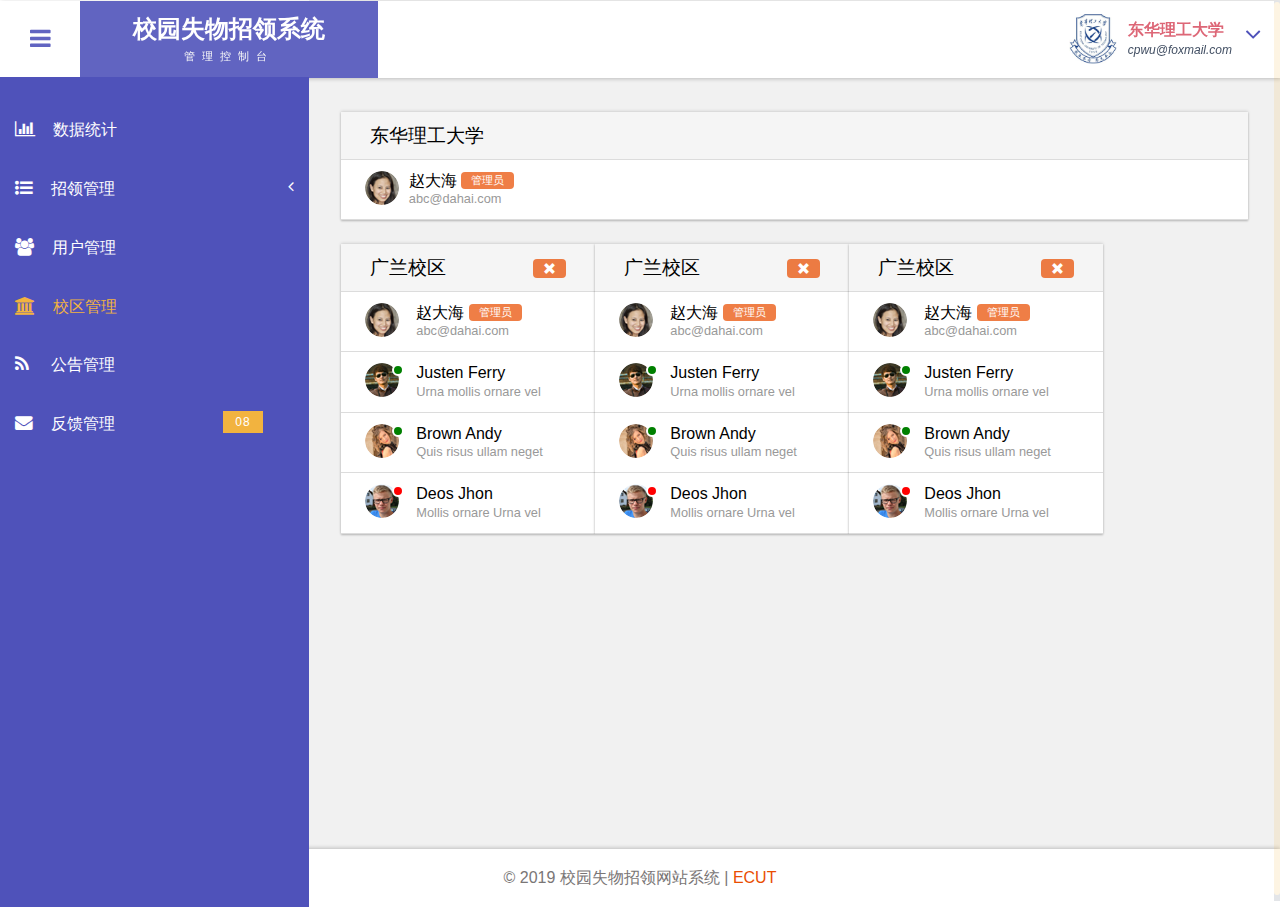
<file: campus.html>
<!--
Author: W3layouts
Author URL: http://w3layouts.com
License: Creative Commons Attribution 3.0 Unported
License URL: http://creativecommons.org/licenses/by/3.0/
-->
<!DOCTYPE HTML>
<html>
<head>
<title>Novus Admin Panel an Admin Panel Category Flat Bootstrap Responsive Website Template | Compose mail :: w3layouts</title>
<meta name="viewport" content="width=device-width, initial-scale=1">
<meta http-equiv="Content-Type" content="text/html; charset=utf-8" />
<meta name="keywords" content="Novus Admin Panel Responsive web template, Bootstrap Web Templates, Flat Web Templates, Android Compatible web template, 
SmartPhone Compatible web template, free WebDesigns for Nokia, Samsung, LG, SonyEricsson, Motorola web design" />
<script type="application/x-javascript"> addEventListener("load", function() { setTimeout(hideURLbar, 0); }, false); function hideURLbar(){ window.scrollTo(0,1); } </script>
<!-- Bootstrap Core CSS -->
<link href="css/bootstrap.css" rel='stylesheet' type='text/css' />
<!-- Custom CSS -->
<link href="css/style.css" rel='stylesheet' type='text/css' />
<!-- font CSS -->
<!-- font-awesome icons -->
<link href="css/font-awesome.css" rel="stylesheet"> 
<!-- //font-awesome icons -->
 <!-- js-->
<script src="js/jquery-1.11.1.min.js"></script>
<script src="js/modernizr.custom.js"></script>
<!--webfonts-->
<!-- <link href='//fonts.googleapis.com/css?family=Roboto+Condensed:400,300,300italic,400italic,700,700italic' rel='stylesheet' type='text/css'> -->
<!--//webfonts--> 
<!--animate-->
<link href="css/animate.css" rel="stylesheet" type="text/css" media="all">
<script src="js/wow.min.js"></script>
	<script>
		 new WOW().init();
	</script>
<!--//end-animate-->
<!-- Metis Menu -->
<script src="js/metisMenu.min.js"></script>
<script src="js/custom.js"></script>
<link href="css/custom.css" rel="stylesheet">
<!--//Metis Menu -->
</head> 
<body class="cbp-spmenu-push">
	<div class="main-content">
		<!--left-fixed -navigation-->
		<div class=" sidebar" role="navigation">
			<div class="navbar-collapse">
				<nav class="cbp-spmenu cbp-spmenu-vertical cbp-spmenu-left" id="cbp-spmenu-s1">
					<ul class="nav" id="side-menu">
						<li>
							<a href="index.html"><i class="fa fa-bar-chart nav_icon"></i>数据统计</a>
						</li>
						<li>
							<a href="#"><i class="fa fa-list-ul nav_icon"></i>招领管理<span class="fa arrow"></span></a>
							<ul class="nav nav-second-level collapse">
								<li>
									<a href="found.html">招领启事</a>
								</li>
								<li>
									<a href="category.html">类别管理<span class="nav-badge-btm">8</span></a>
								</li>
							</ul>
							<!-- /nav-second-level -->
						</li>
						<li>
							<a href="users.html"><i class="fa fa-users nav_icon"></i>用户管理</a>
						</li>
						<li>
							<a href="campus.html"><i class="fa fa-university nav_icon"></i>校区管理</a>
						</li>
						<li>
							<a href="notice.html"><i class="fa fa-rss nav_icon"></i>&nbsp;公告管理</a>
						</li>
						<li>
							<a href="feedback.html"><i class="fa fa-envelope nav_icon"></i>反馈管理<span class="nav-badge-btm">08</span></a>
							<!-- //nav-second-level -->
						</li>
						<!--<li>
                            <a href="tables.html"><i class="fa fa-table nav_icon"></i>Tables <span class="nav-badge">05</span></a>
                        </li>
                        <li>
                            <a href="#"><i class="fa fa-check-square-o nav_icon"></i>Forms<span class="fa arrow"></span></a>
                            <ul class="nav nav-second-level collapse">
                                <li>
                                    <a href="forms.html">Basic Forms <span class="nav-badge-btm">07</span></a>
                                </li>
                                <li>
                                    <a href="validation.html">Validation</a>
                                </li>
                            </ul>
                            &lt;!&ndash; //nav-second-level &ndash;&gt;
                        </li>
                        <li>
                            <a href="#"><i class="fa fa-file-text-o nav_icon"></i>Pages<span class="nav-badge-btm">02</span><span class="fa arrow"></span></a>
                            <ul class="nav nav-second-level collapse">
                                <li>
                                    <a href="login.html">Login</a>
                                </li>
                                <li>
                                    <a href="signup.html">SignUp</a>
                                </li>
                                <li>
                                    <a href="blank-page.html">Blank Page</a>
                                </li>
                            </ul>
                            &lt;!&ndash; //nav-second-level &ndash;&gt;
                        </li>
                        <li>
                            <a href="charts.html" class="chart-nav"><i class="fa fa-bar-chart nav_icon"></i>Charts <span class="nav-badge-btm pull-right">new</span></a>
                        </li>-->
					</ul>
					<!-- //sidebar-collapse -->
				</nav>
			</div>
		</div>
		<!--left-fixed -navigation-->
		<!-- header-starts -->
		<div class="sticky-header header-section ">
			<div class="header-left">
				<!--toggle button start-->
				<button id="showLeftPush"><i class="fa fa-bars"></i></button>
				<!--toggle button end-->
				<!--logo -->
				<div class="logo">
					<a href="index.html">
						<h1>校园失物招领系统</h1>
						<span>管理控制台</span>
					</a>
				</div>
				<div class="clearfix"></div>
			</div>
			<div class="header-right">
				<!--<div class="profile_details_left">&lt;!&ndash;notifications of menu start &ndash;&gt;
                    <ul class="nofitications-dropdown">
                        <li class="dropdown head-dpdn">
                            <a href="#" class="dropdown-toggle" data-toggle="dropdown" aria-expanded="false"><i class="fa fa-envelope"></i><span class="badge">3</span></a>
                            <ul class="dropdown-menu">
                                <li>
                                    <div class="notification_header">
                                        <h3>You have 3 new messages</h3>
                                    </div>
                                </li>
                                <li><a href="#">
                                   <div class="user_img"><img src="images/1.png" alt=""></div>
                                   <div class="notification_desc">
                                    <p>Lorem ipsum dolor amet</p>
                                    <p><span>1 hour ago</span></p>
                                    </div>
                                   <div class="clearfix"></div>
                                </a></li>
                                <li class="odd"><a href="#">
                                    <div class="user_img"><img src="images/2.png" alt=""></div>
                                   <div class="notification_desc">
                                    <p>Lorem ipsum dolor amet </p>
                                    <p><span>1 hour ago</span></p>
                                    </div>
                                  <div class="clearfix"></div>
                                </a></li>
                                <li><a href="#">
                                   <div class="user_img"><img src="images/3.png" alt=""></div>
                                   <div class="notification_desc">
                                    <p>Lorem ipsum dolor amet </p>
                                    <p><span>1 hour ago</span></p>
                                    </div>
                                   <div class="clearfix"></div>
                                </a></li>
                                <li>
                                    <div class="notification_bottom">
                                        <a href="#">See all messages</a>
                                    </div>
                                </li>
                            </ul>
                        </li>
                        <li class="dropdown head-dpdn">
                            <a href="#" class="dropdown-toggle" data-toggle="dropdown" aria-expanded="false"><i class="fa fa-bell"></i><span class="badge blue">3</span></a>
                            <ul class="dropdown-menu">
                                <li>
                                    <div class="notification_header">
                                        <h3>You have 3 new notification</h3>
                                    </div>
                                </li>
                                <li><a href="#">
                                    <div class="user_img"><img src="images/2.png" alt=""></div>
                                   <div class="notification_desc">
                                    <p>Lorem ipsum dolor amet</p>
                                    <p><span>1 hour ago</span></p>
                                    </div>
                                  <div class="clearfix"></div>
                                 </a></li>
                                 <li class="odd"><a href="#">
                                    <div class="user_img"><img src="images/1.png" alt=""></div>
                                   <div class="notification_desc">
                                    <p>Lorem ipsum dolor amet </p>
                                    <p><span>1 hour ago</span></p>
                                    </div>
                                   <div class="clearfix"></div>
                                 </a></li>
                                 <li><a href="#">
                                    <div class="user_img"><img src="images/3.png" alt=""></div>
                                   <div class="notification_desc">
                                    <p>Lorem ipsum dolor amet </p>
                                    <p><span>1 hour ago</span></p>
                                    </div>
                                   <div class="clearfix"></div>
                                 </a></li>
                                 <li>
                                    <div class="notification_bottom">
                                        <a href="#">See all notifications</a>
                                    </div>
                                </li>
                            </ul>
                        </li>
                        <li class="dropdown head-dpdn">
                            <a href="#" class="dropdown-toggle" data-toggle="dropdown" aria-expanded="false"><i class="fa fa-tasks"></i><span class="badge blue1">15</span></a>
                            <ul class="dropdown-menu">
                                <li>
                                    <div class="notification_header">
                                        <h3>You have 8 pending task</h3>
                                    </div>
                                </li>
                                <li><a href="#">
                                    <div class="task-info">
                                        <span class="task-desc">Database update</span><span class="percentage">40%</span>
                                        <div class="clearfix"></div>
                                    </div>
                                    <div class="progress progress-striped active">
                                        <div class="bar yellow" style="width:40%;"></div>
                                    </div>
                                </a></li>
                                <li><a href="#">
                                    <div class="task-info">
                                        <span class="task-desc">Dashboard done</span><span class="percentage">90%</span>
                                       <div class="clearfix"></div>
                                    </div>
                                    <div class="progress progress-striped active">
                                         <div class="bar green" style="width:90%;"></div>
                                    </div>
                                </a></li>
                                <li><a href="#">
                                    <div class="task-info">
                                        <span class="task-desc">Mobile App</span><span class="percentage">33%</span>
                                        <div class="clearfix"></div>
                                    </div>
                                   <div class="progress progress-striped active">
                                         <div class="bar red" style="width: 33%;"></div>
                                    </div>
                                </a></li>
                                <li><a href="#">
                                    <div class="task-info">
                                        <span class="task-desc">Issues fixed</span><span class="percentage">80%</span>
                                       <div class="clearfix"></div>
                                    </div>
                                    <div class="progress progress-striped active">
                                         <div class="bar  blue" style="width: 80%;"></div>
                                    </div>
                                </a></li>
                                <li>
                                    <div class="notification_bottom">
                                        <a href="#">See all pending tasks</a>
                                    </div>
                                </li>
                            </ul>
                        </li>
                    </ul>
                    <div class="clearfix"> </div>
                </div>-->
				<!--notification menu end -->
				<div class="profile_details">
					<ul>
						<li class="dropdown profile_details_drop">
							<a href="#" class="dropdown-toggle" data-toggle="dropdown" aria-expanded="false">
								<div class="profile_img">
									<span class="prfil-img">
										<img src="images/ecut_logo.jpg" style="max-width: 50px; max-height: 50px;"
											 alt="">
									</span>
									<div class="user-name">
										<p>东华理工大学</p>
										<span>cpwu@foxmail.com</span>
									</div>
									<i class="fa fa-angle-down lnr"></i>
									<i class="fa fa-angle-up lnr"></i>
									<div class="clearfix"></div>
								</div>
							</a>
							<ul class="dropdown-menu drp-mnu">
								<li><a href="#"><i class="fa fa-cog"></i> Settings</a></li>
								<li><a href="#"><i class="fa fa-user"></i> Profile</a></li>
								<li><a href="#"><i class="fa fa-sign-out"></i>退出</a></li>
							</ul>
						</li>
					</ul>
				</div>
				<div class="clearfix"></div>
			</div>
			<div class="clearfix"></div>
		</div>
		<!-- //header-ends -->
		<!-- main content start-->
		<div id="page-wrapper">
			<div class="main-page compose">
				<div class="col-md-12 compose-left" style="width: 100%;">
					<div class="folder widget-shadow">
						<ul>
							<li class="head">东华理工大学</li>
							<li><a href="#">
								<div class="chat-left" style="width: auto; padding-right: 10px;">
									<img class="img-circle" src="images/i1.png" alt="">
									<!--<label class="small-badge"></label>-->
								</div>
								<div class="chat-right">
									<p>
										赵大海&nbsp;
										<span class="label label-info" style="margin-top: 1px;">管理员</span>
									</p>
									<h6>abc@dahai.com</h6>
								</div>
								<div class="clearfix"> </div>
							</a>
							</li>
						</ul>
					</div>
				</div>

				<div class="col-md-4 compose-left" style="margin-top: 24px;">
					<div class="folder widget-shadow">
						<ul>
							<li class="head">广兰校区<span style="margin: 4px 0px;" class="glyphicon glyphicon-remove"></span></li>
							<li><a href="#">
								<div class="chat-left">
									<img class="img-circle" src="images/i1.png" alt="">
									<!--<label class="small-badge"></label>-->
								</div>
								<div class="chat-right">
									<p>
										赵大海&nbsp;
										<span class="label label-info" style="margin-top: 1px;">管理员</span>
									</p>
									<h6>abc@dahai.com</h6>
								</div>
								<div class="clearfix"> </div>
							</a>
							</li>
							<li><a href="#">
								<div class="chat-left">
									<img class="img-circle" src="images/i2.png" alt="">
									<label class="small-badge bg-green"></label>
								</div>
								<div class="chat-right">
									<p>Justen Ferry</p>
									<h6>Urna mollis ornare vel</h6>
								</div>
								<div class="clearfix"> </div>
							</a>
							</li>
							<li><a href="#">
								<div class="chat-left">
									<img class="img-circle" src="images/i3.png" alt="">
									<label class="small-badge bg-green"></label>
								</div>
								<div class="chat-right">
									<p>Brown Andy </p>
									<h6>Quis risus ullam neget </h6>
								</div>
								<div class="clearfix"> </div>
							</a>
							</li>
							<li><a href="#">
								<div class="chat-left">
									<img class="img-circle" src="images/i4.png" alt="">
									<label class="small-badge"></label>
								</div>
								<div class="chat-right">
									<p>Deos Jhon</p>
									<h6>Mollis ornare Urna vel</h6>
								</div>
								<div class="clearfix"> </div>
							</a>
							</li>
						</ul>
					</div>
				</div>

				<div class="col-md-4 compose-left"  style="margin-top: 24px;">
					<div class="folder widget-shadow">
						<ul>
							<li class="head">广兰校区<span style="margin: 4px 0px;" class="glyphicon glyphicon-remove"></span></li>
							<li><a href="#">
								<div class="chat-left">
									<img class="img-circle" src="images/i1.png" alt="">
									<!--<label class="small-badge"></label>-->
								</div>
								<div class="chat-right">
									<p>
										赵大海&nbsp;
										<span class="label label-info" style="margin-top: 1px;">管理员</span>
									</p>
									<h6>abc@dahai.com</h6>
								</div>
								<div class="clearfix"> </div>
							</a>
							</li>
							<li><a href="#">
								<div class="chat-left">
									<img class="img-circle" src="images/i2.png" alt="">
									<label class="small-badge bg-green"></label>
								</div>
								<div class="chat-right">
									<p>Justen Ferry</p>
									<h6>Urna mollis ornare vel</h6>
								</div>
								<div class="clearfix"> </div>
							</a>
							</li>
							<li><a href="#">
								<div class="chat-left">
									<img class="img-circle" src="images/i3.png" alt="">
									<label class="small-badge bg-green"></label>
								</div>
								<div class="chat-right">
									<p>Brown Andy </p>
									<h6>Quis risus ullam neget </h6>
								</div>
								<div class="clearfix"> </div>
							</a>
							</li>
							<li><a href="#">
								<div class="chat-left">
									<img class="img-circle" src="images/i4.png" alt="">
									<label class="small-badge"></label>
								</div>
								<div class="chat-right">
									<p>Deos Jhon</p>
									<h6>Mollis ornare Urna vel</h6>
								</div>
								<div class="clearfix"> </div>
							</a>
							</li>
						</ul>
					</div>
				</div>

				<div class="col-md-4 compose-left"  style="margin-top: 24px;">
					<div class="folder widget-shadow">
						<ul>
							<li class="head">广兰校区<span style="margin: 4px 0px;" class="glyphicon glyphicon-remove"></span></li>
							<li><a href="#">
								<div class="chat-left">
									<img class="img-circle" src="images/i1.png" alt="">
									<!--<label class="small-badge"></label>-->
								</div>
								<div class="chat-right">
									<p>
										赵大海&nbsp;
										<span class="label label-info" style="margin-top: 1px;">管理员</span>
									</p>
									<h6>abc@dahai.com</h6>
								</div>
								<div class="clearfix"> </div>
							</a>
							</li>
							<li><a href="#">
								<div class="chat-left">
									<img class="img-circle" src="images/i2.png" alt="">
									<label class="small-badge bg-green"></label>
								</div>
								<div class="chat-right">
									<p>Justen Ferry</p>
									<h6>Urna mollis ornare vel</h6>
								</div>
								<div class="clearfix"> </div>
							</a>
							</li>
							<li><a href="#">
								<div class="chat-left">
									<img class="img-circle" src="images/i3.png" alt="">
									<label class="small-badge bg-green"></label>
								</div>
								<div class="chat-right">
									<p>Brown Andy </p>
									<h6>Quis risus ullam neget </h6>
								</div>
								<div class="clearfix"> </div>
							</a>
							</li>
							<li><a href="#">
								<div class="chat-left">
									<img class="img-circle" src="images/i4.png" alt="">
									<label class="small-badge"></label>
								</div>
								<div class="chat-right">
									<p>Deos Jhon</p>
									<h6>Mollis ornare Urna vel</h6>
								</div>
								<div class="clearfix"> </div>
							</a>
							</li>
						</ul>
					</div>
				</div>



				<!--<div class="col-md-8 compose-right widget-shadow">
					<div class="panel-default">
						<div class="panel-heading">
							Compose New Message
						</div>
						<div class="panel-body">
							&lt;!&ndash;<div class="alert alert-info">&ndash;&gt;
								&lt;!&ndash;Please fill details to send a new message&ndash;&gt;
							&lt;!&ndash;</div>&ndash;&gt;
							<form class="com-mail">
								<input type="text" class="form-control1 control3" placeholder="To :">
								<input type="text" class="form-control1 control3" placeholder="Subject :">
								<textarea rows="6" class="form-control1 control2" placeholder="Message :" ></textarea>
								<div class="form-group">
									<div class="btn btn-default btn-file">
										<i class="fa fa-paperclip"></i> Attachment
										<input type="file" name="attachment">
									</div>
									<p class="help-block">Max. 32MB</p>
								</div>
								<input type="submit" value="Send Message">
							</form>
						</div>
					</div>
				</div>-->
				<div class="clearfix"> </div>	
			</div>
		</div>
		<!--footer-->
		<div class="footer">
			<p>&copy; 2019 校园失物招领网站系统 | <a href="http://www.ecit.edu.cn/" target="_blank">ECUT</a></p>		</div>
        <!--//footer-->
	</div>
	<!-- Classie -->
		<script src="js/classie.js"></script>
		<script>
			var menuLeft = document.getElementById( 'cbp-spmenu-s1' ),
				showLeftPush = document.getElementById( 'showLeftPush' ),
				body = document.body;
				
			showLeftPush.onclick = function() {
				classie.toggle( this, 'active' );
				classie.toggle( body, 'cbp-spmenu-push-toright' );
				classie.toggle( menuLeft, 'cbp-spmenu-open' );
				disableOther( 'showLeftPush' );
			};
			
			function disableOther( button ) {
				if( button !== 'showLeftPush' ) {
					classie.toggle( showLeftPush, 'disabled' );
				}
			}
		</script>
	<!--scrolling js-->
	<script src="js/jquery.nicescroll.js"></script>
	<script src="js/scripts.js"></script>
	<!--//scrolling js-->
	<!-- Bootstrap Core JavaScript -->
   <script src="js/bootstrap.js"> </script>
</body>
</html>
</file>
<file: css/style.css>
/*
Author: W3layout
Author URL: http://w3layouts.com
License: Creative Commons Attribution 3.0 Unported
License URL: http://creativecommons.org/licenses/by/3.0/
*/
h4, h5, h6,
h1, h2, h3 {margin: 0;}
ul, ol {margin: 0;}
p {margin: 0;}

html, body{
  	font-family: 'Roboto Condensed', sans-serif;
    font-size: 100%;
  	overflow-x: hidden;
	background: #fff;
}
body a{
	transition: 0.5s all ease;
	-webkit-transition: 0.5s all ease;
	-moz-transition: 0.5s all ease;
	-o-transition: 0.5s all ease;
	-ms-transition: 0.5s all ease;
	text-decoration:none;
}
h1,h2,h3,h4,h5,h6{
	margin:0;			   
}
p{
	margin:0;
}
ul,label{
	margin:0;
	padding:0;
}
body a:hover{
	text-decoration:none;
}
.main-content {
    position: relative;
}
/*-------HEADER SECTION------*/
/* ----STICKY HEADER----*/
.sticky-header{
    position: fixed;
    top: 0;
    left:0px;
    width: 100%;
    z-index: 100;
}
.header-section {
    background:#FFF;
    box-shadow:  1px 1px 4px rgba(0, 0, 0, 0.21);
    -webkit-box-shadow:  1px 1px 4px rgba(0, 0, 0, 0.21);
    -moz-box-shadow:  1px 1px 4px rgba(0, 0, 0, 0.21);
    -o-box-shadow:  1px 1px 4px rgba(0, 0, 0, 0.21);
}
.header-section::after {
    clear: both;
    display: block;
    content: '';
}
.header-left {
    float: left;
    width: 45%;
}
.header-right {
    float: right;
}
/* ----menu-icon----*/
button#showLeftPush {
    font-size: 1.5em;
    width: 80px;
    padding: 0.87em 0;
    text-align: center;
    cursor: pointer;
    float: left;
    color: #6F6F6F;
    -moz-transition: all 0.2s ease-out 0s;
    -webkit-transition: all 0.2s ease-out 0s;
    transition: all 0.2s ease-out 0s;
	border: none;
    background-color: #fff;
	outline:none;
}
button#showLeftPush:hover {
    color: #6164C1;
}
/*--push-menu-css--*/
.cbp-spmenu {
	position: fixed;
}
.cbp-spmenu-vertical {
    width: 309px;
    height: 100%;
    top: 76px;
    z-index: 1000;
    background-color:#4F52BA;
	padding: 2em 0;
}
.cbp-spmenu-left {
    left: 0;
}
.cbp-spmenu-left.cbp-spmenu-open {
	left: -309px;
}
/* Push classes applied to the body */
.cbp-spmenu-push {
	overflow-x: hidden;
	position: relative;
}
.cbp-spmenu-push-toright {
	left: 0;
}
/* Transitions */

.cbp-spmenu,
.cbp-spmenu-push {
	-webkit-transition: all 0.3s ease;
	-moz-transition: all 0.3s ease;
	transition: all 0.3s ease;
}
.cbp-spmenu-push div#page-wrapper {
    margin: 0em 0 0 19.3em;
	transition:.5s all;
	-webkit-transition:.5s all;
	-moz-transition:.5s all;
}
.cbp-spmenu-push.cbp-spmenu-push-toright div#page-wrapper {
    margin: 0;
}
/*--//push-menu-css--*/
/*--side-menu--*/
.sidebar ul li{
	 margin-bottom: 1em;
}
.sidebar ul li a {
    color: #FFFFFF;
    font-size: 1em;
}

.nav > li > a:hover, .nav > li > a:focus {
    text-decoration: none;
    background-color: transparent;
    color: #F2B33F;
}
.sidebar .arrow {
    float: right;
}
i.nav_icon {
    margin-right: 1em;
	font-size: 1.1em;
}
.fa {
    display: inline-block;
    font-family: FontAwesome;
    font-style: normal;
    font-weight: normal;
    line-height: 1;
    -webkit-font-smoothing: antialiased;
    -moz-osx-font-smoothing: grayscale;
}
span.nav-badge {
    font-size: 12px;
    color: #FFFFFF;
    background: rgba(255, 255, 255, 0.32);
    width: 25px;
    height: 25px;
    border-radius: 68%;
    -webkit-border-radius: 68%;
    -moz-border-radius: 68%;
    -o-border-radius: 68%;
    position: absolute;
    top: 18%;
    right: 15%;
    line-height: 26px;
    letter-spacing: 1px;
    text-align: center;
}
span.nav-badge-btm {
    font-size: 12px;
    color: #FFF;
    background: #F2B33F;
    position: absolute;
    top: 18%;
    right: 15%;
    line-height: 22px;
    letter-spacing: 1px;
    text-align: center;
    padding: 0em 1em;
}
.dropdown-menu > li > a:hover, .dropdown-menu > li > a:focus {
    background: none;
    color: #e94e02;
}
.chart-nav span.nav-badge-btm {
	right: 5%;
    top: 24%;
}
ul.dropdown-menu{
	animation: flipInX 1s ease;
	-moz-animation: flipInX 1s ease;
	-webkit-animation: flipInX 1s ease;
	-webkit-backface-visibility: visible !important;
	-ms-backface-visibility: visible !important;
	backface-visibility: visible !important;
	-moz-backface-visibility: visible !important;
	data-wow-delay:".1s";
}
/*--//side-menu--*/
/* ----Logo----*/
.logo {
    background: #6164C1;
    text-align: center;
    float: left;
}
.logo a{
    padding: 0.9em 3.3em .7em;
	display: block;
	text-decoration: none;
}
.logo a h1 {
    color: #fff;
    font-size: 1.5em;
    line-height: 1.2em;
    font-weight: 700;
}
.logo a span {
    color: #F8F8F8;
    font-size: .7em;
    text-align: center;
    letter-spacing: 7px;
}
/* ----//Logo----*/
/*start search*/
.search-box {
    float: left;
    width: 34%;
    margin: 1.2em 0 0 3em;
	position: relative;
    z-index: 1;
    display: inline-block;
}
.sb-search-input {
    outline: none;
    background: #fff;
    width: 100%;
    margin: 0;
    z-index: 10;
    font-size: 0.9em;
    color: #6164C1;
    padding: 0.5em 1em;
	border: 2px solid rgba(79, 82, 186, 0.3);
	-webkit-appearance: none; /* for box shadows to show on iOS */
	font-family: 'Roboto Condensed', sans-serif;
}
.sb-search-input::-webkit-input-placeholder {
	color:#6164C1;
}
.sb-search-input:-moz-placeholder {
	color: #6164C1;
}
.sb-search-input::-moz-placeholder {
	color: #6164C1;
}
.sb-search-input:-ms-input-placeholder {
	color: #6164C1;
}
.input__label {
	-webkit-font-smoothing: antialiased;
    -moz-osx-font-smoothing: grayscale;
	-webkit-touch-callout: none;
	-webkit-user-select: none;
	-khtml-user-select: none;
	-moz-user-select: none;
	-ms-user-select: none;
	user-select: none;
	position: absolute;
	width: 100%;
	height: 100%;
}

.graphic {
	fill: none;
	-webkit-transform: scale3d(1, -1, 1);
	transform: scale3d(1, -1, 1);
	-webkit-transition: stroke-dashoffset 0.5s;
	transition: stroke-dashoffset 0.5s;
	pointer-events: none;
	stroke: #D81B60;
    stroke-width: 6px;
    stroke-dasharray: 962;
    stroke-dashoffset: 962;
}
/* Madoka */
.input__field--madoka {
	background: transparent;
	display: block;
	float: right;
}
.input__field--madoka:focus {
	outline: none;
}
.input__field--madoka:focus + .input__label,
.input--filled .input__label {
	cursor: default;
	pointer-events: none;
}
.input__field--madoka:focus + .input__label .graphic,
.input--filled .graphic {
	stroke-dashoffset: 0;
}

.input__field--madoka:focus + .input__label .input__label-content{
	-webkit-transform: scale3d(0.81, 0.81, 1) translate3d(0, 4em, 0);
	transform: scale3d(0.81, 0.81, 1) translate3d(0, 4em, 0);
}
/*--//search-ends --*/
/*--- Progress Bar ----*/
.meter {
	position: relative;
}
.meter > span {
	display: block;
	height: 100%;
	   
	position: relative;
	overflow: hidden;
}
.meter > span:after, .animate > span > span {
	content: "";
	position: absolute;
	top: 0; left: 0; bottom: 0; right: 0;
	
	overflow: hidden;
}

.animate > span:after {
	display: none;
}

@-webkit-keyframes move {
    0% {
       background-position: 0 0;
    }
    100% {
       background-position: 50px 50px;
    }
}

@-moz-keyframes move {
    0% {
       background-position: 0 0;
    }
    100% {
       background-position: 50px 50px;
    }
}

.red > span {
	background-color: #65CEA7;
}

.nostripes > span > span, .nostripes > span:after {
	-webkit-animation: none;
	-moz-animation: none;
	background-image: none;
}
/*--- User Panel---*/
.profile_details_left {
    float: left;
}
.dropdown-menu {
    box-shadow: 2px 3px 4px rgba(0, 0, 0, .175);
	-webkit-box-shadow: 2px 3px 4px rgba(0, 0, 0, .175);
	-moz-box-shadow: 2px 3px 4px rgba(0, 0, 0, .175);
    border-radius: 0;
}
li.dropdown.head-dpdn {
    display: inline-block;
    padding: 1.7em 0;
    border-left: 1px solid #E0E0E0;
	float: left;
}
li.dropdown.head-dpdn:nth-child(3) {
    border-right: 1px solid #E0E0E0;
}
li.dropdown.head-dpdn a.dropdown-toggle {
    padding: 1.7em 2em;
}
ul.dropdown-menu li {
    margin-left: 0;
    width: 100%;
    padding: 0;
	background: #fff;
}
.user-panel-top ul{
	padding-left:0;
}
.user-panel-top li{
	float:left;
	margin-left:15px;
	position:relative;
}
.user-panel-top li span.digit{
    font-size:11px;
    font-weight:bold;
	color:#FFF;
	background:#e64c65;
	line-height:20px;
	width:20px;
	height:20px;
	border-radius:2em;
	-webkit-border-radius:2em;
	-moz-border-radius:2em;
	-o-border-radius:2em;	
	text-align:center;
	display: inline-block;
	position: absolute;
	top: -3px;
	right: -10px;
}
.user-panel-top li:first-child{
	margin-left:0;
}
.sidebar .nav-second-level li a.active ,.sidebar ul li a.active{
    color: #F2B33F;
}
li.active a i, .act a i {
    color: #F2B33F;
}
.custom-nav > li.act > a, .custom-nav > li.act > a:hover, .custom-nav > li.act > a:focus {
    background-color: #353f4f;
    color:#8BC34A;
}
.user-panel-top li a{
	display: block;
	padding: 5px;
	text-decoration:none;
}
.header-right i.fa.fa-envelope{
	color:#6F6F6F;
}
i.fa.fa-bell{
	color:#6F6F6F;
}
i.fa.fa-tasks{
	color:#6F6F6F;
}
.user-panel-top li a:hover{
	border-color:rgba(101, 124, 153, 0.93);
}
.user-panel-top li a i{
	width:24px;
	height:24px;
	display: block;
	text-align:center;
	line-height:25px;
}
.user-panel-top li a i span{
	font-size:15px;
	color:#FFF;
}
.user-panel-top li a.user{
	background:#667686;
}
.user-panel-top li span.green{
	background:#a88add;
}
.user-panel-top li span.red{
	background:#b8c9f1;
}
.user-panel-top li span.yellow{
	background:#bdc3c7;
}
/***** Messages *************/
.notification_header{
	background-color:#FAFAFA;
	padding: 10px 15px;
	border-bottom:1px solid rgba(0, 0, 0, 0.05);
	margin-bottom: 8px;
}
.notification_header h3{	
	color:#6A6A6A;
	font-size:12px;
	font-weight:600;
	margin:0;
}
.notification_bottom {
    background-color: rgba(200, 129, 230, 0.14);
    padding: 4px 0;
    text-align: center;
	margin-top: 5px;
}
.notification_bottom a {
    color: #6F6F6F;
	 font-size: 1em;
}
.notification_bottom a:hover {
    color:#6164C1;
}
.notification_bottom h3 a{	
	color: #717171;
	font-size:12px;
	border-radius:0;
	border:none;
	padding:0;
	text-align:center;
}
.notification_bottom h3 a:hover{	
	color:#4A4A4A;
	text-decoration:underline;
	background:none;
}
.user_img{
	float:left;
	width:19%;
}
.user_img img{
	max-width:100%;
	display:block;
	border-radius:2em;
	-webkit-border-radius:2em;
	-moz-border-radius:2em;
	-o-border-radius:2em;
}
.notification_desc{
	float:left;
	width:70%;
	margin-left:5%;
}
.notification_desc p{
	color:#757575;
	font-size:13px;
	padding:2px 0;
}
.wrapper-dropdown-2 .dropdown li a:hover .notification_desc p{
	color:#424242;
}
.notification_desc p span{
	color:#979797 !important;
	font-size:11px;
}
/*---bages---*/
.header-right span.badge {
    font-size: 11px;
    font-weight: bold;
    color: #FFF;
    background: #8BC34A;
    line-height: 15px;
    width: 20px;
    height: 20px;
    border-radius: 2em;
    -webkit-border-radius: 2em;
    -moz-border-radius: 2em;
    -o-border-radius: 2em;
    text-align: center;
    display: inline-block;
    position: absolute;
    top: 16%;
    padding: 2px 0 0;
}
.header-right span.blue{
	background-color:#D81B60;
}
.header-right span.red{
	background-color:#ef553a;
}
.header-right span.blue1{
	background-color:#9358ac;
}
i.icon_1{
  float: left;
  color: #00aced;
  line-height: 2em;
  margin-right: 1em;
}
i.icon_2{
  float: left;
  color:#ef553a;
  line-height: 2em;
  margin-right: 1em;
  font-size: 20px;
}
i.icon_3{
  float: left;
  color:#9358ac;
  line-height: 2em;
  margin-right: 1em;
  font-size: 20px;
}
.avatar_left {
  float: left;
}
i.icon_4{
  width: 45px;
  height: 45px;
  background: #F44336;
  float: left;
  color: #fff;
  text-align: center;
  font-size: 1.5em;
  line-height: 44px;
  font-style: normal;
  margin-right: 1em;
}
i.icon_5{
  background-color: #3949ab;
}
i.icon_6{
  background-color: #03a9f4;
}
.blue-text {
  color: #2196F3 !important;
  float:right;
}
/*---//bages---*/
/*--Progress bars--*/
.progress {
    height: 10px;
    margin: 7px 0;
    overflow: hidden;
    background: #e1e1e1;
    z-index: 1;
    cursor: pointer;
}
.task-info .percentage{
	float:right;
	height:inherit;
	line-height:inherit;
}
.task-desc{
	font-size:12px;
}
.wrapper-dropdown-3 .dropdown li a:hover span.task-desc {
	color:#65cea7;
}
.progress .bar {
		z-index: 2;
		height:15px; 
		font-size: 12px;
		color: white;
		text-align: center;
		float:left;
		-webkit-box-sizing: content-box;
		-moz-box-sizing: content-box;
		-ms-box-sizing: content-box;
		box-sizing: content-box;
		-webkit-transition: width 0.6s ease;
		  -moz-transition: width 0.6s ease;
		  -o-transition: width 0.6s ease;
		  transition: width 0.6s ease;
	}
.progress-striped .yellow{
	background:#f0ad4e;
} 
.progress-striped .green{
	background:#5cb85c;
} 
.progress-striped .light-blue{
	background:#4F52BA;
} 
.progress-striped .red{
	background:#d9534f;
} 
.progress-striped .blue{
	background:#428bca;
} 
.progress-striped .orange {
	background:#e94e02;
}
.progress-striped .bar {
  background-image: -webkit-gradient(linear, 0 100%, 100% 0, color-stop(0.25, rgba(255, 255, 255, 0.15)), color-stop(0.25, transparent), color-stop(0.5, transparent), color-stop(0.5, rgba(255, 255, 255, 0.15)), color-stop(0.75, rgba(255, 255, 255, 0.15)), color-stop(0.75, transparent), to(transparent));
  background-image: -webkit-linear-gradient(45deg, rgba(255, 255, 255, 0.15) 25%, transparent 25%, transparent 50%, rgba(255, 255, 255, 0.15) 50%, rgba(255, 255, 255, 0.15) 75%, transparent 75%, transparent);
  background-image: -moz-linear-gradient(45deg, rgba(255, 255, 255, 0.15) 25%, transparent 25%, transparent 50%, rgba(255, 255, 255, 0.15) 50%, rgba(255, 255, 255, 0.15) 75%, transparent 75%, transparent);
  background-image: -o-linear-gradient(45deg, rgba(255, 255, 255, 0.15) 25%, transparent 25%, transparent 50%, rgba(255, 255, 255, 0.15) 50%, rgba(255, 255, 255, 0.15) 75%, transparent 75%, transparent);
  background-image: linear-gradient(45deg, rgba(255, 255, 255, 0.15) 25%, transparent 25%, transparent 50%, rgba(255, 255, 255, 0.15) 50%, rgba(255, 255, 255, 0.15) 75%, transparent 75%, transparent);
  -webkit-background-size: 40px 40px;
  -moz-background-size: 40px 40px;
  -o-background-size: 40px 40px;
  background-size: 40px 40px;
}
.progress.active .bar {
  -webkit-animation: progress-bar-stripes 2s linear infinite;
  -moz-animation: progress-bar-stripes 2s linear infinite;
  -ms-animation: progress-bar-stripes 2s linear infinite;
  -o-animation: progress-bar-stripes 2s linear infinite;
  animation: progress-bar-stripes 2s linear infinite;
}
@-webkit-keyframes progress-bar-stripes {
  from {
    background-position: 40px 0;
  }
  to {
    background-position: 0 0;
  }
}
@-moz-keyframes progress-bar-stripes {
  from {
    background-position: 40px 0;
  }
  to {
    background-position: 0 0;
  }
}
@-ms-keyframes progress-bar-stripes {
  from {
    background-position: 40px 0;
  }
  to {
    background-position: 0 0;
  }
}
@-o-keyframes progress-bar-stripes {
  from {
    background-position: 0 0;
  }
  to {
    background-position: 40px 0;
  }
}
@keyframes progress-bar-stripes {
  from {
    background-position: 40px 0;
  }
  to {
    background-position: 0 0;
  }
}
/*--Progress bars--*/
/********* profile details **********/
ul.dropdown-menu.drp-mnu i.fa {
    margin-right: 0.5em;
}
ul.dropdown-menu {
    padding: 0;
    min-width: 215px;
    top:101%;
}
.dropdown-menu > li > a {
    padding: 3px 15px;
	font-size: 1em;
}
.profile_details {
    float: right;
}
.profile_details_drop .fa.fa-angle-up{
	display:none;
}
.profile_details_drop.open .fa.fa-angle-up{
    display:block;
}
.profile_details_drop.open .fa.fa-angle-down{
	display:none;
}
.profile_details_drop a.dropdown-toggle {
    display:block;
	padding: 0.8em 3em 0 2em;
}
.profile_img span.prfil-img{
	float:left;
}
.user-name{
	 float:left;
	 margin-top:8px;
	 margin-left:11px;
	 height:35px;
}
.profile_details ul li{
	list-style-type:none;
	position:relative;
}
.profile_details li a i.fa.lnr {
    position: absolute;
    top: 34%;
    right: 8%;
    color: #4F52BA;
    font-size: 1.6em;
}
.profile_details ul li ul.dropdown-menu.drp-mnu {
    padding: 1em;
    min-width: 190px;
    top: 122%;
    left:0%;
}
ul.dropdown-menu.drp-mnu li {
    list-style-type: none;
    padding: 3px 0;
}
.user-name p{
	font-size:1em;
	color:#DD6777;
	line-height:1em;
	font-weight:700;
}
.user-name span {
    font-size: .75em;
    font-style: italic;
    color: #424f63;
    font-weight: normal;
    margin-top: .3em;
}
/*---footer---*/
.footer {
    background: #fff;
    padding: 1em;
    width: 100%;
    text-align:center;
	box-shadow: 0px -1px 4px rgba(0, 0, 0, 0.21);
	-webkit-box-shadow: 0px -1px 4px rgba(0, 0, 0, 0.21);
	-moz-box-shadow: 0px -1px 4px rgba(0, 0, 0, 0.21);
	-ms-box-shadow: 0px -1px 4px rgba(0, 0, 0, 0.21);
	-o-box-shadow: 0px -1px 4px rgba(0, 0, 0, 0.21);
}
.footer  p {
	color: #7A7676;
    font-size: 1em;
	line-height: 1.6em;
}
.footer  p a{
	color:#E94E02;
}
.footer  p a:hover{
	text-decoration:underline;
}
/*---//footer---*/
/*---main-content-start---*/
.widget {
    width: 32%;
    border: 1px solid #F5F1F1;
    padding: 0px;
    box-shadow: 0 -1px 3px rgba(0,0,0,.12),0 1px 2px rgba(0,0,0,.24);
}
.widget.states-mdl {
    margin: 0 2%;
}
.stats-left {
    float: left;
    width: 70%;
    background-color: #4F52BA;
	text-align: center;
	padding: 1em;
}
.states-mdl .stats-left {
    background-color: #585858;
}
.states-mdl .stats-right {
    background-color: rgba(88, 88, 88, 0.88);
}
.states-last .stats-left {
    background-color: #e94e02;
}
.states-last .stats-right {
    background-color: rgba(233, 78, 2, 0.84);
}
.stats-right {
    float: right;
    width: 30%;
    text-align: center;
	padding: 1.54em 1em;
	background-color: rgba(79, 82, 186, 0.88);
}
.stats-left h5 {
    color: #fff;
    font-size: 1em;
}
.stats-left h4 {
    font-size: 2em;
    color: #fff;
    margin-top: 10px;
}
.stats-right label {
    font-size: 2em;
    color: #fff;
}
/*--charts--*/
.charts,.row {
    margin: 2em 0 0;
}
.charts-grids {
    background-color: #fff;
    padding:1em;
}
.charts-grids canvas#bar {
    width: 100% !important;
}
.charts canvas#line {
    width: 100% !important;
}
h4.title {
    font-size: 1.1em;
    color: #C1C1C1;
    margin: 0.5em 0 1em;
    text-transform: uppercase;
}
/*--//charts--*/
.widget-shadow {
    background-color: #fff;
    box-shadow: 0 -1px 3px rgba(0,0,0,.12),0 1px 2px rgba(0,0,0,.24);
	-webkit-box-shadow: 0 -1px 3px rgba(0,0,0,.12),0 1px 2px rgba(0,0,0,.24);
	-moz-box-shadow: 0 -1px 3px rgba(0,0,0,.12),0 1px 2px rgba(0,0,0,.24);
}
/*--statistics--*/
.stats-info.widget {
    padding: 1em;
    background-color: #fff;
}
.stats-info ul li {
    margin-bottom: 1em;
    border-bottom: 1px solid #EFE9E9;
    padding-bottom: 10px;
    font-size: 0.9em;
    color: #555;
}
.progress.progress-right {
    width: 25%;
    float: right;
    height: 8px;
    margin-bottom: 0;
}
.stats-info ul li.last {
    border-bottom: none;
    padding-bottom: 0;
    margin-bottom: 0.5em;
}
.stats-info span.pull-right {
    font-size: 0.7em;
    margin-left: 11px;
    line-height: 2em;
}
.stats-info.stats-last {
    padding: 1.15em 1em;
    width: 66%;
    margin-left: 2%;
}
.table.stats-table {
    margin-bottom: 0;
}
.stats-table span.label{
    font-weight: 500;
}
.stats-table h5 {
    color: #4F52BA;
    font-size: 0.9em;
}
.stats-table h5.down {
    color: #D81B60;
}
.stats-table h5 i.fa {
    font-size: 1.2em;
    font-weight: 800;
    margin-left: 3px;
}
.stats-table thead tr th {
    color: #555;
}
.stats-table td {
    font-size: 0.9em;
    color: #555;
    padding: 11px !important;
}
/*--//statistics--*/
/*--map--*/
.map {
    padding: 1em;
}
/*--//map--*/
/*--social-media--*/
.social-media {
    padding: 0;
    margin-left: 2%;
    width: 31.3%;
}
.wid-social {
    display: inline-block;
    width: 33.33%;
    padding: 15px;
    float: left;
	text-align: center;
}
.facebook {
  background-color:#3b5998 !important;
  color: #ffffff !important;
}
.icon-xlg {
    font-size: 30px;
}
.wid-social .social-info h3 {
	color: rgba(255, 255, 255, 0.91);
    font-weight: 800;
    font-size: 1.5em;
    margin: 0.3em 0;
}
.wid-social .social-info h4 {
    margin: 0;
    font-size: 0.8em;
    color: #fff;
    letter-spacing: 1px;
}
.twitter {
  background-color:#55acee !important;
  color: #ffffff !important;
}
.google-plus {
  background-color: #dc4e41 !important;
  color: #ffffff !important;
}
.dribbble {
  background-color:#ea4c89 !important;
  color: #ffffff !important;
}
.xing {
  background-color: #cfdc00 !important;
  color: #ffffff !important;
}
.vimeo {
  background-color: #162221 !important;
  color: #ffffff !important;
}
.yahoo {
  background-color: #410093 !important;
  color: #ffffff !important;
}
.flickr {
  background-color: #a4c639 !important;
  color: #ffffff !important;
}
.rss {
  background-color: #f26522 !important;
  color: #ffffff !important;
}
.wid-social.youtube {
    width: 100%;
	background-color: #cd201f !important;
	color: #ffffff !important;
}
.wid-social.youtube .icon-xlg {
    font-size: 38px;
}
.youtube .social-icon {
    display: inline-block;
    margin-right: 6em;
    vertical-align: super;
}
.youtube .social-info {
    display: inline-block;
}
.wid-social:hover .social-icon {
    transform: rotatey(360deg);
    transition: .5s all;
}
/*--//social-media--*/
/*--calender --*/
.calender {
    padding: 1em 1.5em 1.5em;
}
/*--//calender --*/
/*---//main-content---*/
/*-- media --*/
h3.title1 {
    font-size: 2em;
    color: #e94e02;
    margin-bottom: 0.8em;
}
.bs-example5{
   background:#fff;
   padding:2em;
}
.media-heading {
  color: #000;
}
.sidebard-panel .feed-element, .media-body, .sidebard-panel p {
  font-size:0.85em;
  color:#999;
}
.example_6{
	margin:2em 0 0 0;
}
.demolayout {
  background:#E94E02;
  width: 60px;
  overflow: hidden;
}
.padding-5 {
  padding: 5px;
}
.demobox {
  background:#f0f0f0;
  color: #333;
  font-size: 13px;
  text-align: center;
  line-height:30px;
  display: block;
}
.padding-l-5 {
  padding-left: 5px;
}
.padding-r-5 {
  padding-right: 5px;
}
.padding-t-5 {
  padding-top: 5px;
}
.padding-b-5 {
  padding-bottom: 5px;
}
code {
  background:rgb(246, 255, 252);
  padding: 2px 2px;
  color: #000;
}
.media_1-left {
    padding: 0;
    background-color: #fff;
    width: 49%;
}
.media_1-right {
    float: left;
    margin-left: 2%;
    width: 49%;
    padding: 0;
}
.media_1{
	margin:2em 0 0 0;
	padding-bottom: 1px;
}
.media_box{
	margin-bottom:2em;
}
.media_box1{
	margin-top:2em;
}
.media {
  margin-top:40px !important;
}
.media:first-child {
  margin-top: 0 !important;
  padding: 0 1px;
}
.panel_2{
	padding:2em 2em 0;
	background:#fff;
}
.panel_2 p{
	color:#555;
	font-size:0.85em;
	margin-bottom:1em;
}
td.head {
  color: #000 !important;
  font-size: 1.2em !important;
}
/*--Typography--*/
h3.hdg {
    font-size: 2em;
}
.show-grid [class^=col-] {
    background: #fff;
  text-align: center;
  margin-bottom: 10px;
  line-height: 2em;
  border: 10px solid #f0f0f0;
}
.show-grid [class*="col-"]:hover {
  background: #e0e0e0;
}
.xs h3, h3.m_1{
	color:#000;
	font-size:1.7em;
	font-weight:300;
	margin-bottom: 1em;
}
.grid_3 p{
  color: #999;
  font-size: 0.85em;
  margin-bottom: 1em;
  font-weight: 300;
}
.label {
  font-weight: 300 !important;
  border-radius:4px;
}  
.grid_3 {
    padding: 1.5em 1em;
}
.grid_5{
	margin-top: 2em;
}
.grid_5 h3, .grid_5 h2, .grid_5 h1, .grid_5 h4, .grid_5 h5, h3.hdg {
	margin-bottom:0.6em;
	color: #4F52BA;
}
.pagination > .active > a, .pagination > .active > span, .pagination > .active > a:hover, .pagination > .active > span:hover, .pagination > .active > a:focus, .pagination > .active > span:focus {
  z-index: 0;
}
.badge-primary {
  background-color: #03a9f4;
}
.badge-success {
  background-color: #8bc34a;
}
.badge-warning {
  background-color: #ffc107;
}
.badge-danger {
  background-color: #e51c23;
}
.table > thead > tr > th, .table > tbody > tr > th, .table > tfoot > tr > th, .table > thead > tr > td, .table > tbody > tr > td, .table > tfoot > tr > td {
  border-top: none;
}
.grid_3 p{
  line-height: 2em;
  color: #888;
  font-size: 0.9em;
  margin-bottom: 1em;
  font-weight: 300;
}
.bs-docs-example {
  margin: 1em 0;
}
section#tables  p {
 margin-top: 1em;
}
@media (max-width:768px){
.grid_3 {
	margin-bottom: 0em;
}
}
@media (max-width:640px){
	h1, .h1, h2, .h2, h3, .h3 {
		margin-top: 0px;
		margin-bottom: 0px;
	}
	.grid_5 h3, .grid_5 h2, .grid_5 h1, .grid_5 h4, .grid_5 h5, h3.hdg, h3.bars {
		margin-bottom: .5em;
	}
	.progress {
		height: 10px;
		margin-bottom: 10px;
	}
	ol.breadcrumb li,.grid_3 p,ul.list-group li,li.list-group-item1 {
		font-size: 14px;
	}
	.breadcrumb {
		margin-bottom: 10px;
	}
	.well {
		font-size: 14px;
		margin-bottom: 10px;
	}
	h2.typoh2 {
		font-size: 1.5em;
	}
.grid_4 {
    margin-top: 30px;
}
}
@media (max-width:480px){
	.table h1 {
		font-size: 26px;
	}
	.table h2 {
		font-size: 23px;
	}
	.table h3 {
		font-size: 20px;
	}
	.alert,p {
		font-size: 14px;
	}
	.pagination {
		margin: 20px 0 0px;
	}
}
@media (max-width: 320px){
	.grid_4 {
		margin-top: 18px;
	}
	h3.title {
		font-size: 1.6em;
	}
	.alert, p,ol.breadcrumb li, .grid_3 p,.well, ul.list-group li, li.list-group-item1,a.list-group-item {
		font-size: 13px;
	}
	.alert {
		padding: 10px;
		margin-bottom: 10px;
	}
	ul.pagination li a {
		font-size: 14px;
		padding: 5px 11px !important;
	}
	.list-group {
		margin-bottom: 10px;
	}
}
/*--//Typography--*/
/*--table--*/
.tables h4 {
    font-size: 1.4em;
    margin-bottom: 1em;
    color: #777777;
}
.tables .panel-body ,.tables .bs-example{
    padding: 2em 2em 0.5em;
}
.tables .table > thead > tr > th, .tables .table > tbody > tr > th, .tables .table > tfoot > tr > th, .tables .table > thead > tr > td, .tables .table > tbody > tr > td, .tables .table > tfoot > tr > td {
    padding: 13px;
	border-top: 1px solid #E0E0E0;
}
.bs-example {
    margin-top: 2em;
}
.table-hover > tbody > tr:hover {
    background-color: #E8E6E6;
}
/*--//table--*/
/*--forms--*/
.forms h3.title1 {
    margin-bottom:0;
}
.forms h4 {
    font-size: 1.3em;
    color: #6F6F6F;
}
.form-title {
    padding: 1em 2em;
    background-color: #EAEAEA;
    border-bottom: 1px solid #D6D5D5;
}
.form-body {
    padding: 1.5em 2em;
}
.inline-form .form-group,.inline-form .checkbox, .form-two .form-group{
    margin-right: 1em;
}
.forms label {
    font-weight: 400;
}
.form-control {
    border-radius: inherit;
}
.help-block {
    margin-top: 10px;
}
.forms button.btn.btn-default {
    background-color: rgba(97, 100, 193, 0.85);
    color: #fff;
    padding: .5em 1.5em;
	border: none;
	outline:none;
	border-radius: inherit;
}
.inline-form.widget-shadow {
    margin-top: 2em;
}
.form-two {
    margin-top: 2em;
}
.form-three{
    margin-top:2em;
    padding: 2em;
}
/* --  general forms  -- */
.form-control1, .form-control_2.input-sm{
  border: 1px solid #ccc;
  padding: 5px 8px;
  color: #616161;
  background: #fff;
  box-shadow: none !important;
  width: 100%;
  font-size: 0.85em;
  font-weight: 300;
  height: 40px;
  border-radius: 0;
  -webkit-appearance: none;
  resize: none;
}
.general .tab-content {
    padding: 1.5em 0.5em 0;
}
.control3{
	margin:0 0 1em 0;
}
.btn-warning {
  color: #fff;
  background-color:rgb(6, 217, 149);
  border-color:rgb(6, 217, 149);
  padding:8.5px 12px;
}
.tag_01{
  margin-right:5px;
}
.tag_02{
  margin-right:3px;
}
.btn-warning:hover{
  background-color:rgb(3, 197, 135);
  border-color:rgb(3, 197, 135);
}
.btn-success:hover{
  border-color:#E74225 !important;
  background:#E74225 !important;
}
.control2{
  height:200px;
}
.bs-example4 {
  background: #fff;
  padding: 2em;
}
button.note-color-btn {
  width: 20px !important;
  height: 20px !important;
  border: none !important;
}

.show-grid [class^=col-] {
  background: #fff;
  text-align: center;
  margin-bottom: 10px;
  line-height: 2em;
  border: 10px solid #f0f0f0;
}
.show-grid [class*="col-"]:hover {
  background: #e0e0e0;
}
.xs h3, .widget_head{
	color:#000;
	font-size:1.7em;
	font-weight:300;
	margin-bottom: 1em;
}
.grid_3 p{
  color: #999;
  font-size: 0.85em;
  margin-bottom: 1em;
  font-weight: 300;
}
.input-icon.right > i, .input-icon.right .icon {
  right:12px;
  float: right;
}
.input-icon > i, .input-icon .icon {
  position: absolute;
  display: block;
  margin: 10px 8px;
  line-height: 14px;
  color: #999;
}
.form-group input#disabledinput {
	cursor: not-allowed;
}
/*--//forms--*/
/*--validation--*/
.validation-grids {
    padding: 0;
    width: 49%;
}
.validation-grids.validation-grids-right {
    margin-left: 2%;
}
.validation-grids .radio{
    display: inline-block;
    margin: 0.5em 2em 0 0;
}
.help-block {
    font-size: 0.8em;
    color: #6F6F6F;
    margin-left: .5em;
}
.validation-grids .btn-primary{
    background: #6164C1 !important;
    color: #FFF;
    border: none;
    font-size: 0.9em;
    font-weight: 400;
    padding: .5em 1.2em;
    width: 100%;
    margin-top: 1.5em;
    outline: none;
    display:block;
    transition: 0.5s all;
    -webkit-transition: 0.5s all;
    -moz-transition: 0.5s all;
    -o-transition: 0.5s all;
    -ms-transition: 0.5s all;
	border-radius: inherit;
}
.validation-grids .btn-primary:hover{
	 background: rgba(79, 82, 186, 0.81) !important;
}
.bottom .btn-primary {
    margin: 0;
}
.bottom .form-group {
    margin-bottom: 0;
}
/*--//validation--*/
/*--grids--*/
.grids {
    padding: 2em 1em;
	margin-bottom: 2em;
}
.grids .form-group {
    margin: 0;
}
.grid-bottom{
    padding: 2em;
}
.grid-bottom .table{
	margin:0;
}
/*--//grids--*/
/*--blank-page--*/
.blank-page{
    padding: 2em;
}
.blank-page p {
    font-size: 1em;
    color: #555;
    line-height: 1.8em;
}
/*--//blank-page--*/
/*--login-page--*/
.login-page {
    width: 40%;
    margin: 1em auto 0;
}
.login-page h3.title1 {
    text-align: center;
    margin-bottom: 1em;
}
.login-top {
    padding: 1.5em;
    border-bottom: 1px solid #DED9D9;
    text-align: center;
}
.login-body {
	padding: 2em;
}
.login-top  h4 {
    font-size: 1.1em;
    color: #555;
    line-height: 1.8em;
}
.login-top  h4  a {
    color: #e94e02;
}
.login-top  h4  a:hover{
    color: #555;
}
.login-page input[type="text"], .login-page input[type="password"] {
    font-size: 0.9em;
    padding: 10px 15px 10px 37px;
    width: 100%;
    color: #A8A8A8;
    outline: none;
    border: 1px solid #D3D3D3;
    background: #FFFFFF;
    margin: 0em 0em 1.5em 0em;
}
.login-page input.user {
    background: url(../images/user.png)no-repeat 8px 10px #fff;
}
.login-page input.lock {
    background: url(../images/lock.png)no-repeat 8px 10px #fff;
}
.login-page label.checkbox {
    margin: 0 0 0 1.3em;
    font-size: 1em;
    color: #555;
    font-weight: 400;
    display: inline-block;
    float: left;
}
.login-page label.checkbox {
    margin-left: 1.3em;
}
.login-page label.checkbox {
    margin-left: 1.3em;
    font-size: 1em;
    color: #555;
    font-weight: 400;
    display: inline-block;
	cursor: pointer;
}
.forgot-grid {
    margin-top: 1.2em;
}
.forgot {
    float: right;
}
.forgot a {
    font-size: 1em;
    color: #555;
    display:block;
}
.forgot a:hover{
    color: #e94e02;
}
.login-page input[type="submit"] {
    border: none;
    outline: none;
    cursor: pointer;
    color: #fff;
    background: #6164C1;
    width: 100%;
    padding: .5em 1em;
    font-size: 1em;
    margin: 0.5em 0 0;
}
.login-page input[type="submit"]:hover{
    background: #4F52BA;
}
.login-page-bottom {
    text-align: center;
}
.social-btn {
    display: inline-block;
    background: #3B5998;
    transition: all 0.5s ease-out;
    -webkit-transition: all 0.5s ease-out;
    -moz-transition: all 0.5s ease-out;
    -ms-transition: all 0.5s ease-out;
    -o-transition: all 0.5s ease-out;
}
.social-btn i {
    color: #fff;
    padding: .8em 1.3em;
    font-size: 0.9em;
	vertical-align: middle;
}
.social-btn i.fa {
    background-color: #354F88;
    padding: .6em 1em;
    font-size: 1.1em;
	transition:.5s all;
	-webkit-transition:.5s all;
	-moz-transition:.5s all;
}
.social-btn:hover {
	background:#354F88;
}
.social-btn.sb-two {
    background-color: #45B0E3;
	margin-left: 2em;
}
.social-btn i.fa.fa-twitter {
    background-color: #40A2D1;
}
.social-btn.sb-two:hover{
    background-color: #40A2D1;
}
.login-page-bottom h5 {
    font-size: 1.5em;
    color: #524C4F;
    font-weight: 800;
    margin: 1em 0;
}
.social-btn:hover i.fa {
    transform: rotateY(360deg);
	-moz-transform: rotateY(360deg);
	-webkit-transform: rotateY(360deg);
	-o-transform: rotateY(360deg);
	-ms-transform: rotateY(360deg);
}
/*--//login-page--*/
/*-- sign-up --*/
.signup-page h3.title1 {
    margin-bottom: 0.4em;
	text-align: center;
}
p.creating {
    text-align: center;
}
.sign-up-row {
    padding: 2em;
    width: 70%;
    margin: 2em auto;
}
.sign-up1{
	float:left;
}
.sign-up1 h4 {
    color: #555;
    margin: 1.6em 0 1em;
    font-size: 1em;
}
.sign-up2{
	float:right;
	width:78%;
}
.sign-up2 label {
    font-weight: 400;
    margin: 1.6em 2em 1em 0;
}
.sign-up2 input[type="text"],.sign-up2 input[type="password"]{
	outline:none;
	border: 1px solid #D0D0D0;
    background: none;
    font-size: 14px;
	padding:10px 10px;
	width:100%;
	margin:1em 0;
}
.sign-up2 input[type="text"]:focus ,.sign-up2 input[type="password"]:focus{
    border-color: #e94e02;
}
.signup-page h5,.signup-page h6{
	margin: 0 0 1em;
    color:#6164C1;
    font-size: 1.1em;
}
.signup-page h6{
	margin:1em 0 !important;
}
.sub-login-left{
	float:left;
	width:30%;
}
.sub-login-right{
	float:right;
}
.sub-login{
	margin:5em 0 0;
}
.signup-page p{
    font-size: 1em;
    color: #555;
}
.sub-login-right p a {
    color: #a88add;
    padding-left: 8px;
}
.sub-login-right p a:hover{
	color:#fff;
}
.sub_home  input[type="submit"] {
    border: none;
    outline: none;
    cursor: pointer;
    color: #fff;
    background: #6164C1;
    width: 23%;
    padding: .5em 1em;
    font-size: 1em;
    margin: 0.5em 0 0 11em;
}
.sub_home input[type="submit"]:hover {
    background-color: #E94E02;
}
.signup-page .radios {
    margin-top: 1.5em;
}
.signup-page label.label_radio {
    margin-right: 2em;
    color: #7D7878;
    font-size: 1em;
}
/*-- //sign-up --*/
/*-- charts-page--*/
.chrt-page-grids {
    width: 49%;
    border: 1px solid #F5F1F1;
    padding: 2em;
    box-shadow: 0 -1px 3px rgba(0,0,0,.12),0 1px 2px rgba(0,0,0,.24);
	-webkit-box-shadow: 0 -1px 3px rgba(0,0,0,.12),0 1px 2px rgba(0,0,0,.24);
	-moz-box-shadow: 0 -1px 3px rgba(0,0,0,.12),0 1px 2px rgba(0,0,0,.24);
    background-color: #fff;
}
.chrt-page-grids.chrt-right {
    margin-left: 2%;
}
.doughnut-grid ,.polar-area,.pie-grid{
    width: 74%;
    margin: 2.2em auto;
}
.polar-area {
    margin: 2.9em auto 1em;
}
.pie-grid{
    margin: 2.8em auto 1em;
}
.radar-grid {
    width: 85%;
    margin: 0 auto;
}
.chrt-page-grids  canvas#bar {
    width: 100% !important;
}
/*--//charts-page--*/
/*--general elements--*/
.panel-info.widget-shadow {
    padding: 2em 1em;
}
.panel {
    border-radius: inherit;
}
.general h4.title2{
    font-size: 1.4em;
    margin: 0 0 1em 1em;
    color: #777777;
}
.modals{
    margin-top: 2em;
    padding: 2em 1em;
}
.modal .row {
    margin: 1em 0 0;
}
h4.modal-title {
    margin: 0;
}
.modal-grids button.btn.btn-primary {
    background-color: #e94e02;
    font-size: 1em;
    color: #fff;   
	border-color: #e94e02;
	outline:none;
	border-radius: 3px;
}
.general-grids {
    padding: 2em 1.5em;
    width: 49%;
}
.general-grids.grids-right {
    margin-left: 2%;
}
/*--ScrollSpy --*/
.scrollspy-example {
    position: relative;
    height: 200px;
    margin-top: 10px;
    overflow: auto;
    padding-right: 20px;
}
.scrollspy-example h4 {
    font-size: 1.2em;
    color: #E94E02;
    margin-bottom: .5em;
}
.scrollspy-example p {
    font-size: 0.9em;
    color: #555;
    line-height: 1.8em;
    margin-bottom: 2em;
}
.general-grids ul.dropdown-menu{
    padding: 0.5em;
}
.general-grids h4.title2 ,.tool-tips h4.title2{
    margin: 0 0 1em;
}
/*--tabs --*/
.nav-tabs {
    border-bottom: 1px solid #797979;
}
.nav-tabs > li.active > a, .nav-tabs > li.active > a:hover, .nav-tabs > li.active > a:focus {
    border: 1px solid #797979;
	border-bottom-color: transparent;
}

.tab-content p {
    font-size: 0.9em;
    color: #555;
    line-height: 1.8em;
}
/*--tool-tips--*/
.tool-tips.widget-shadow {
    padding: 2em;
    margin-top: 2em;
}
.bs-example-tooltips {
    margin-bottom: 1em;
	text-align: center;
}
.bs-example-tooltips .btn-default {
    margin-right: 1em;
}
.collps-grids{
    width: 49%;
}
/*--//general elements--*/
/*--inbox--*/
.inbox-page {
    width: 80%;
    margin: 0 auto;
}
.inbox-row {
	padding: 0.5em 1em;
}
.inbox-page h4 {
    font-size: 1.2em;
    color: #A2A0A0;
    margin-bottom: 1em;
}
.mail {
    float: left;
    margin-right: 1em;
}
.mail.mail-name {
    width: 27%;
}
.mail-right {
    float: right;
    margin-left: 1.5em;
}
.inbox-page h6 {
    font-size: 1em;
    color: #555;
}
.inbox-page input.checkbox {
    margin: 13px 0 0;
}
.inbox-page img {
    width: 100%;
    vertical-align: bottom;
}
.inbox-page p {
    font-size: 1em;
    color: #000;
    line-height: 2em;
}
.inbox-page h6 {
    font-size: 1em;
    color: #555;
    line-height: 2em;
}
.inbox-page ul.dropdown-menu {
    padding: 5px 0;
    min-width: 105px;
    top: 0;
    left: -110px;
}
.inbox-page .dropdown-menu > li > a {
    padding: 4px 15px;
    font-size: 0.9em;
}
.inbox-page .dropdown-menu > li > a:hover, .inbox-page .dropdown-menu > li > a:focus {
    color: #e94e02;
}
.mail-icon {
    margin-right: 7px;
}
.inbox-page.row {
    margin-top: 2em;
}
.inbox-page .checkbox {
    position: relative;
    top: -3px;
    margin: 0 1rem 0 0;
    cursor: pointer;
}
.inbox-page .checkbox:before {
    -webkit-transition: all 0.3s ease-in-out;
    -moz-transition: all 0.3s ease-in-out;
    transition: all 0.3s ease-in-out;
    content: "";
    position: absolute;
    left: 0;
    z-index: 1;
    width: 15px;
    height: 15px;
    border: 1px solid #A0A0A0;
}
.inbox-page .checkbox:after {
    content: "";
    position: absolute;
    top: -0.125rem;
    left: 0;
    width: 1.1rem;
    height: 1.1rem;
    background: #fff;
    cursor: pointer;
}
.inbox-page .checkbox:checked:before {
    -webkit-transform: rotate(-45deg);
    -moz-transform: rotate(-45deg);
    -ms-transform: rotate(-45deg);
    -o-transform: rotate(-45deg);
    transform: rotate(-45deg);
    height: .4rem;
    width: .8rem;
    border-color: #4F52BA;
    border-top-style: none;
    border-right-style: none;
    border-width: 2px;
}
.mail-body {
    padding: 1em 2em;
    border: 1px solid #D4D4D4;
    margin: 10px 0;
    transition: .5s all;
}
.mail-body p{
    font-size: 0.9em;
    line-height: 1.8em;
}
.mail-body input[type="text"]{
    width: 100%;
    border: none;
    border-bottom: 1px solid #F5F5F5;
    padding: 1em 0;
	outline:none;
	transition:.5s all;
	-webkit-transition:.5s all;
	-moz-transition:.5s all;
	font-size:1em;
}
.mail-body input[type="text"]:focus{
	padding: 2em 0;
	border-bottom: 1px solid #C7C5C5;
}
.mail-body input[type="submit"] {
    border: none;
    background: none;
    font-size: 1em;
    margin-top: 0.5em;
    color: #4F52BA;
	outline:none;
	font-weight: 600;
}
/*--//inbox--*/
/*--compose mail--*/
.compose-left{
    width: 28%;
	padding: 0;
}
.compose-right{
    width: 70%;
    margin-left: 2%;
	padding: 0;
}
.compose-left a i.fa {
    margin-right: 0.7em;
}
.compose-left ul li{
	display:block;
}
.compose-left ul li.head {
    padding: 0.5em 1.5em;
    border-bottom: 1px solid #DCDCDC;
    color: #000;
    font-size: 1.2em;
    background-color: #F5F5F5;
}
.compose-left ul li a {
    display: block;
    font-size: 1em;
    color: #555;
    border-bottom: 1px solid #DCDCDC;
    padding: 0.7em 1.5em;
}
.compose-left ul li a:hover {
    background-color: rgb(241, 241, 241);
}
.compose-left span {
    float: right;
    background-color: rgba(233, 78, 2, 0.73);
    padding: 3px 10px;
    font-size: .7em;
    border-radius: 4px;
    color: #fff;
}
.chat-left {
    position: relative;
    float: left;
    width: 25%;
}
.chat-right {
    float: left;
}
.small-badge {
    position: absolute;
    left: 27px;
    top: 1px;
    overflow: hidden;
    width: 12px;
    height: 12px;
    padding: 0;
    border: 2px solid #fff!important;
    border-radius: 20px;
    background-color: red;
}
.small-badge.bg-green {
    background-color: green;
}
.chat-grid.widget-shadow {
    margin-top: 2em;
}
.chat-right p {
    font-size: 1em;
    color: #000;
	line-height: 1.2em;
}
.chat-right h6 {
    font-size: 0.8em;
    color: #999;
    line-height: 1.4em;
}
.compose-right .panel-heading {
    padding: 0.8em 2em;
}
.compose-right .panel-body {
    padding: 2em;
}
.compose-right .alert.alert-info {
    padding: 10px 20px;
    font-size: 0.9em;
    color: #6164C1;
	background-color: rgba(212, 213, 243, 0.98);
    border-color: rgba(151, 153, 230, 0.41);
	border-radius: inherit;
}
.compose-right .form-group {
    margin: .5em 0;
}
.compose-right .btn.btn-file {
    position: relative;
    overflow: hidden;
	border-radius: inherit;
}
.compose-right .btn.btn-file>input[type='file'] {
    position: absolute;
    top: 0;
    right: 0;
    opacity: 0;
    filter: alpha(opacity=0);
    outline: none;
    background: white;
    cursor: inherit;
    display: inline-flex;
    width: 100%;
    padding: 0.4em;
}
.compose-right p.help-block {
    display: inline-block;
    margin-left: 0.5em;
    font-size: 0.9em;
    color: #6F6F6F;
}
.compose-right input[type="submit"] {
    font-size: 0.9em;
    background-color: #6164C1;
    border: 1px solid #4F52BA;
    color: #fff;
    padding: 0.4em 1em;
    margin-top: 1em;
}
/*--//compose mail--*/
/*--widgets-page--*/
/*--profile--*/
.profile{
    padding: 0;
	width: 32%;
}
.profile-top {
    background-color: #6164C1;
    text-align: center;
	padding: 1.5em;
}
.profile-top img {
    vertical-align: middle;
    border: 4px solid #F2B33F;
    border-radius: 63%;
}
.profile-top h4 {
    font-size: 1.1em;
    color: #fff;
    margin: .5em 0;
}
.profile-top h5 {
    font-size: 0.9em;
    color: rgba(255, 255, 255, 0.59);
}
h4.title3 {
    padding: 1em;
    background-color: rgb(79, 82, 186);
    color: rgba(206, 207, 243, 0.9);
}
.profile-text {
    padding: 1.5em 3em;
}
.profile-row.row-middle {
    margin: 1em 0;
}
.profile-left {
    float: left;
    width: 15%;
}
.profile-right {
    float: left;
    width: 85%;
}
.row-middle .profile-right {
    border-top: 1px dotted #6164C1;
    border-bottom: 1px dotted #6164C1;
    padding: 1em 0;
}
.profile-row .profile-icon {
    font-size: 1.4em;
	margin-top: 0.6em;
	color: #6F6F6F;
}
i.fa.fa-mobile.profile-icon {
    font-size: 2em;
}
i.fa.fa-facebook.profile-icon {
    font-size: 1.6em;
    margin-top: .3em;
}
.profile-right h4 {
    font-size: 1em;
    color: #504E4E;
    font-weight: 500;
}
.profile-right p {
    font-size: .9em;
    color: #999;
    margin-top: .4em;
}
.profile-btm ul {
    background-color: #e4e4e4;
}
.profile-btm ul li {
    display: inline-block;
    width: 32.5%;
    text-align: center;
    padding: 1.35em 0;
}
.profile-btm ul li:nth-child(2) {
    border-left: 1px solid #CACACA;
    border-right: 1px solid #CACACA;
}
.profile-btm ul li h4 {
    font-size: 1.3em;
    color: #6164C1;
    font-weight: 900;
}
.profile-btm ul li h5 {
    font-size: 0.9em;
    color: #6F6F6F;
    margin-top: 0.3em;
}
/*--//profile--*/
/*--chat--*/
.chat-mdl-grid {
    margin: 0 2%;
}
.activity-img1 {
    width: 64%;
    padding: 0;
}
.scrollbar {
    height: 462px;
    background: #fff;
    overflow-y: scroll;
    padding:2em 1em 0;
}
.activity-row {
    margin-bottom: 1em;
    padding-bottom: 1.02em;
}
.activity-desc-sub, .activity-desc-sub1 {
    padding: .7em;
    background: #E7E7E7;
    position: relative;
}
.activity-desc-sub1:after {
    right: -6%;
    top: 20%;
    border: solid transparent;
    content: " ";
    height: 0;
    width: 0;
    position: absolute;
    pointer-events: none;
    border-color: rgba(213, 242, 239, 0);
    border-left-color: #E7E7E7;
    border-width: 8px;
    margin-top: -5px;
}
.activity-desc-sub:before {
    left: -8%;
    top: 20%;
    border: solid transparent;
    content: " ";
    height: 0;
    width: 0;
    position: absolute;
    pointer-events: none;
    border-color: rgba(213, 242, 239, 0);
    border-right-color: #E7E7E7;
    border-width: 9px;
    margin-top: -5px;
}
.activity-row p {
    font-size: 0.9em;
    color: #555;
    margin-bottom: .3em;
}
.activity-row span {
    font-size: .7em;
    color: #ADADAD;
}
.activity-row span.right {
    text-align: right;
    display: block;
}
.chat-bottom {
    padding: 1em;
}
.chat-bottom input[type="text"] {
    width: 100%;
    border: none;
    border-bottom: 1px solid #D4CFCF;
    padding: 0.6em 1em;
    outline: none;
    transition: .5s all;
    -webkit-transition: .5s all;
    -moz-transition: .5s all;
    box-shadow: 0px -1px 2px #CECECE;
	-webkit-box-shadow: 0px -1px 2px #CECECE;
	-moz-box-shadow: 0px -1px 2px #CECECE;
}
/*--//chat--*/
/*--todo--*/
.single-bottom ul li {
    list-style: none;
    padding: 0px 10px 18px;
}
.single-bottom ul li input[type="checkbox"] {
    display: none;
}
.single-bottom ul li input[type="checkbox"]+label {
    position: relative;
    padding-left: 2em;
    border: none;
    outline: none;
    font-size: 0.9em;
    color: #999;
    font-weight: 400;
	cursor: pointer;
}
.single-bottom ul li input[type="checkbox"]+label span:first-child {
    width: 17px;
    height: 17px;
    display: inline-block;
    border: 2px solid #C8C8C8;
    position: absolute;
    left: 0;
	top: 2px;
}
.single-bottom ul li input[type="checkbox"]:checked+label span:first-child:before {
    content: "";
    background: url(../images/tick.png)no-repeat;
    position: absolute;
    left: 1px;
    top: 2px;
    font-size: 10px;
    width: 10px;
    height: 10px;
}
/*--//todo--*/
/*--weather--*/
.weather-grids {
    padding: 0;
    width: 49%;
}
.header-top {
    border-bottom: 3px solid rgba(97, 100, 193, 0.56);
    padding: 1.5em;
    background-color: rgba(97, 100, 193, 0.71);
}
.header-top h2 {
    float: left;
    margin: .1em 0 0 .5em;
    color: #FFFFFF;
    font-size: 1.3em;
}
.header-top ul {
    float: right;
    border: 1px solid #FFFFFF;
    border-radius: 5px;
}
.header-top li{
	display: inline-block;
	float: left;
}
.header-top li p{
	color:#fff;
	font-size: 1em;
	padding: 4px 6px;
}
.header-top li p.cen {
    background: #FFFFFF;
    color: #6164C1;
    border-radius: 0 3px 3px 0;
}
.whe {
    vertical-align: bottom;
    margin-right: 0.5em;
}
/*----*/
.weather-grids canvas {
    display: block;
    margin: 0 auto;
}
.weather-grids canvas#clear-day {
    width: 30px;
    float: left;
}
.header-bottom1 {
    float: left;
    width: 25%;  
}
.header-head{
	padding: 2em;
	text-align:center;
}
.header-bottom2 {
  background: #f1f1f1;  
}
.header-bottom1:nth-child(3) {
    border-right: none;
}
.header-head h4 {
    color: #6164C1;
    font-size: 1.1em;
    margin-bottom: 1em;
}
.header-head h6 {
    color: #000;
    font-size: 1.5em;
    font-weight: bold;
    margin: 0.5em 0;
}
.bottom-head p{
	color:#8C8B8B;
	font-size: 1em;
	line-height: 1.4em;
}
/*--//weather--*/
/*--circle-charts--*/
.weather-grids.weather-right {
    margin-left: 2%;
    text-align: center;
}
.weather-grids.weather-right h3 {
    font-size: 1.2em;
    color: #fff;
    text-align: left;
}
.circle-charts {
    padding: 3em 2em;
}
.weather-right ul li {
    display: inline-block;
}
.weather-right ul li:nth-child(2){
    margin:0 2em;
}
.weather-right ul li  p {
    font-size: 1em;
    color: #555;
    margin-top: 1em;
}
/*--//circle-charts--*/
.widget_1_box {
    width: 32%;
    padding: 0;
}
.widget_1_box.widget-mdl-grid{
    margin: 0 2%;
}
.widget_1_box.widget-mdl-grid2{
    margin-right: 2%;
}
.tile-progress{
	padding: 2em 3em;
	text-align:center;
}
.widget_1_box .bg-info {
    background-color: #6164C1;
}
.widget_1_box .bg-success {
    background-color: #F2B33F;
}
.widget_1_box  .bg-danger {
    background-color: rgba(233, 78, 2, 0.88);
}
.tile-progress h4 {
    color: #fff;
    font-size: 1.2em;
}
.tile-progress span {
    color: rgba(255, 255, 255, 0.67);
    font-size: 1em;
}
.widget_1_box .progress {
    background: rgba(50, 50, 58, 0.5);
    margin: 1em 0;
}
.widget_1_box .progress-striped .blue {
    background: rgba(242, 179, 63, 0.78);
}
.widget_1_box .progress-striped .yellow {
    background: #EB621F;
}
.widget_1_box .progress-striped .orange {
    background: #6164C1;
}
.widget_1_box .progress-striped .bar {
    background-image: -webkit-gradient(linear, 0 100%, 100% 0, color-stop(0.25, rgba(255, 255, 255, 0.15)), color-stop(0.25, transparent), color-stop(0.5, transparent), color-stop(0.5, rgba(255, 255, 255, 0.15)), color-stop(0.75, rgba(255, 255, 255, 0.15)), color-stop(0.75, transparent), to(transparent));
    background-image: -webkit-linear-gradient(45deg, rgba(255, 255, 255, 0.15) 25%, transparent 25%, transparent 50%, rgba(255, 255, 255, 0.15) 50%, rgba(255, 255, 255, 0.15) 75%, transparent 75%, transparent);
    background-image: -moz-linear-gradient(45deg, rgba(255, 255, 255, 0.15) 25%, transparent 25%, transparent 50%, rgba(255, 255, 255, 0.15) 50%, rgba(255, 255, 255, 0.15) 75%, transparent 75%, transparent);
    background-image: -o-linear-gradient(45deg, rgba(255, 255, 255, 0.15) 25%, transparent 25%, transparent 50%, rgba(255, 255, 255, 0.15) 50%, rgba(255, 255, 255, 0.15) 75%, transparent 75%, transparent);
    background-image: linear-gradient(45deg, rgba(255, 255, 255, 0.15) 25%, transparent 25%, transparent 50%, rgba(255, 255, 255, 0.15) 50%, rgba(255, 255, 255, 0.15) 75%, transparent 75%, transparent);
    -webkit-background-size: 40px 40px;
    -moz-background-size: 40px 40px;
    -o-background-size: 40px 40px;
    background-size: 40px 40px;
}
/*--//widgets-page--*/
/*---- responsive-design -----*/
@media(max-width:1440px){
.login-page {
    width: 43%;
}
.general .tab-content {
    padding: 1em 0.5em 0;
}
.activity-desc-sub:before {
    left: -9%;
}
.activity-desc-sub1:after {
    right: -8.5%;
}
.doughnut-grid {
    width: 81%;
	margin: 2.5em auto 1.6em;
}
.chrt-page-grids canvas#line {
    height: 310px !important;
}
.chrt-page-grids canvas#bar {
    height: 292px !important;
}
.navbar-collapse.bs-example-js-navbar-scrollspy {
    padding: 0;
}
.navbar-collapse.bs-example-js-navbar-scrollspy .nav > li > a {
    padding: 15px 13px;
}
.general-grids .tab-content {
    overflow-y: scroll;
    height: 228px;
}
.sub_home input[type="submit"] {
    margin: 0.5em 0 0 9.2em;
}
}
@media(max-width:1366px){
.navbar-collapse.bs-example-js-navbar-scrollspy .nav > li > a {
    padding: 15px 11px;
}
.weather-right ul li:nth-child(2) {
    margin: 0 1em;
}
.activity-desc-sub1:after {
    right: -9%;
}
.activity-desc-sub:before {
    left: -10%;
}
.login-page {
    width: 46%;
}
.doughnut-grid {
    margin: 3.6em auto 1.6em;
}
.pie-grid {
    margin: 4.1em auto 1em;
}
.polar-area {
    margin: 2.8em auto 0.6em;
}
#navbar-example2 .navbar-brand {
    font-size: 16px;
}
.navbar-collapse.bs-example-js-navbar-scrollspy .nav > li > a {
    padding: 15px 8px;
    font-size: 0.9em;
}
}
@media(max-width:1280px){
.profile-text {
    padding: 1.5em 2em;
}
.profile-btm ul li {
    width: 32.4%;
}
.activity-img1 {
    width: 75%;
}
.activity-img2 {
    padding: 0;
}
.activity-right .activity-img {
    padding-left: 0;
}
.activity-left .activity-img {
    padding-right: 0;
}
.activity-desc-sub:before {
    left: -9.4%;
}
.activity-desc-sub1:after {
    right: -8.5%;
}
.weather-right ul li:nth-child(2) {
    margin: 0 0.3em;
}
.sign-up2 {
    width: 75%;
}
.tile-progress {
    padding: 2em 2em;
}
.login-page {
    width: 52%;
}
.sub_home input[type="submit"] {
    margin: 0.5em 0 0 9em;
}
.chrt-page-grids canvas#line {
    height: 282px !important;
}
.chrt-page-grids canvas#bar {
    height: 265px !important;
}
}
@media(max-width:1080px){
.logo a {
    padding: 0.9em 2.35em .7em;
}
.header-left {
    width: 52%;
}
.cbp-spmenu-vertical {
    width: 278px;
}
.cbp-spmenu-push div#page-wrapper {
    margin:0 0 0 17.4em;
	padding: 6.5em 1.5em 2em;
}
.sidebar ul li {
    margin-bottom: 0.8em;
}
.wid-social .social-info h3 {
    font-size: 1.1em;
}
.stats-info ul li {
    padding-bottom: 9px;
}
.youtube .social-icon {
    margin-right: 4em;
}
h3.title1 {
    font-size: 1.8em;
}
.general-grids {
    width: 100%;
}
.general-grids.grids-right {
    margin: 2em 0 0;
}
#navbar-example2 .navbar-brand {
    font-size: 18px;
}
.navbar-collapse.bs-example-js-navbar-scrollspy .nav > li > a {
    padding: 15px 20px;
    font-size: 1em;
}
.header-head {
    padding: 2em 1em;
}
.profile-text {
    padding: 1.5em 1.2em;
}
div#vmap {
    height: 311px !important;
}
.profile-btm ul li {
    width: 32.2%;
}
.wid-social {
    width: 33.33%;
    padding: 16px 8px;
}
.wid-social .social-info h4 {
    font-size: 0.7em;
    letter-spacing: 0.5px;
}
.inbox-page {
    width: 96%;
}
.sign-up-row {
    width: 78%;
}
.weather-grids {
    width: 100%;
}
.weather-grids.weather-right {
    margin: 2em 0 0;
}
.weather-right ul li:nth-child(2) {
    margin: 0 3em;
}
.scrollbar {
    padding: 1.5em 1em 0;
}
.activity-row p {
    font-size: 0.8em;
}
.activity-row {
    margin-bottom: 0;
    padding-bottom: 1em;
}
.activity-desc-sub:before {
    left: -12%;
    top: 17%;
}
.activity-desc-sub1:after {
    right: -10.5%;
}
.sign-up2 {
    width: 72%;
}
.single-bottom ul li {
    padding: 0px 0px 18px;
}
.inbox-page {
    width: 100%;
}
.compose-left ul li a {
    padding: 0.7em 1em;
}
.login-page {
    width: 63%;
}
.chrt-page-grids canvas#line {
    height: 237px !important;
}
.polar-area {
    margin: 2em auto 0em;
    width: 80%;
}
.chrt-page-grids canvas#bar {
    height: 223px !important;
}
.charts, .row {
    margin: 1.5em 0 0;
}
}
@media(max-width:1024px){
.panel_2 {
    padding: 1.5em 1em 0;
}
.doughnut-grid {
    width: 87%;
}
}
@media(max-width:991px){
.search-box {
    margin: 1.2em 0 0 2em;
}
.widget {
    float: left;
}
.stats-info.widget {
    width: 36%;
}
.stats-info.stats-last {
    width: 62%;
    float: left;
}
.map {
    float: left;
    width: 60%;
}
.social-media {
    width: 38%;
    float: left;
}
.grid_box1 {
    margin-bottom: 1em;
}
.example_6, .media_1 {
    margin: 1.5em 0 0 0;
}
.media_1-left {
    width: 100%;
}
.media_1-right {
    float: none;
    margin: 0;
    width: 100%;
}
.panel_2 {
    padding: 1.5em 1em;
}
.panel_2.panel_3 {
    margin-top: 1.5em;
}
.panel_2 .table {
    margin-bottom: 0;
}
.modal-grids {
    float: left;
    width: 33%;
    text-align: center;
}
.modal-grids:nth-child(4) {
    margin-top: 0.2em;
}
.bs-example-tooltips {
    text-align: left;
}
.modals {
    margin-top: 1.5em;
}
.tool-tips.widget-shadow {
    margin-top: 1.5em;
}
h3.title1 {
    font-size: 1.6em;
}
.profile {
    width: 100%;
}
.chat-mdl-grid {
    margin: 1.5em 0;
}
.profile-text {
    padding: 1.5em 5em;
}
.scrollbar {
    padding: 1.5em 3em 0;
}
.activity-desc-sub:before {
    left: -3.8%;
    top: 29%;
}
.activity-desc-sub, .activity-desc-sub1 {
    padding: .7em 1em;
}
.activity-desc-sub1:after {
    right: -3.5%;
    top: 36%;
}
.activity-row .col-xs-3 {
    width: 15%;
}
.activity-img1,.activity-img2 {
    width: 85%;
}
.activity-left .activity-img img {
    margin: 0 0 0 auto;
}
.mail.mail-name {
    width: 20%;
}
.mail-right {
    margin-left: 0.8em;
}
.inbox-page h6 {
    font-size: 0.9em;
}
.inbox-page p {
    font-size: 0.9em;
}
.compose-left {
    width: 35%;
    float: left;
}
.compose-right {
    width: 62%;
    float: right;
}
.inline-form .form-group, .inline-form .checkbox, .form-two .form-group {
    margin-right: 0.5em;
}
.form-three {
    margin-top: 1em;
}
.validation-grids {
    width: 100%;
}
.validation-grids.validation-grids-right {
    margin: 1.5em 0 0;
}
.inline-form.widget-shadow {
    margin-top: 1.5em;
}
.login-page {
    width: 70%;
}
.sign-up-row {
    width: 90%;
}
.sign-up2 {
    width: 71%;
}
.chrt-page-grids {
    width: 100%;
    padding: 1.5em 2em;
}
.chrt-page-grids.chrt-right {
    margin: 1.5em 0 0;
}
.doughnut-grid {
    width: 65%;
	margin: 2em auto 0.5em;
}
.radar-grid {
    width: 70%;
}
.polar-area, .pie-grid {
    width: 60%;
    margin: 1.5em auto 0;
}
}
@media(max-width:900px){
.logo a {
    padding: 0.95em 1.95em .7em;
}
.logo a span {
    letter-spacing: 5px;
}
.search-box {
    width: 39%;
}
li.dropdown.head-dpdn a.dropdown-toggle {
    padding: 1.7em 1.5em;
}
.profile_details_drop a.dropdown-toggle {
    padding: 0.8em 2em 0 1em;
}
.profile_details ul li ul.dropdown-menu.drp-mnu {
    padding: 0.5em;
    min-width: 163px;
}
button#showLeftPush {
    width: 65px;
}
.cbp-spmenu-vertical {
    padding: 1.5em 0;
	width: 231px;
}
.sidebar ul li a {
    font-size: 0.9em;
}
.sidebar .nav-second-level li a {
    font-size: .8em !important;
}
.cbp-spmenu-push div#page-wrapper {
    margin: 0 0 0 14.5em;
}
.bs-example-tooltips .btn-default {
    margin-right: 0.2em;
}
.grid_3.grid_5 .label {
    font-size: 60%;
}
.well {
    font-size: 0.9em;
    line-height: 1.8em;
	padding: 11px 15px;
}
.compose-right .panel-body {
    padding: 1.5em;
}
.tables .panel-body, .tables .bs-example {
    padding: 1.5em 1.5em 0em;
}
.tables h4 {
    margin-bottom: 0.8em;
}
.tables .table > thead > tr > th, .tables .table > tbody > tr > th, .tables .table > tfoot > tr > th, .tables .table > thead > tr > td, .tables .table > tbody > tr > td, .tables .table > tfoot > tr > td {
  font-size: 0.9em;
}
.form-body {
    padding: 1.5em;
}

.forms button.btn.btn-default {
    padding: .5em .9em;
}
.login-page {
    width: 77%;
}
.login-top h4 {
    font-size: 1em;
}
.sign-up2 input[type="text"], .sign-up2 input[type="password"] {
    padding: 8px 10px;
    margin: 0.5em 0;
}
.sign-up1 h4 {
    margin: 1em 0 0;
}
.blank-page p {
    font-size: 0.9em;
}
.doughnut-grid {
    width: 55%;
}
.polar-area, .pie-grid {
    width: 55%;
}
}
@media(max-width:800px){
.search-box {
    width: 38%;
    margin: 1.2em 0 0 1em;
}
}
@media(max-width:768px){
.logo a {
    padding: 1.1em 1.3em .7em;
}
.logo a h1 {
    font-size: 1.2em;
	line-height:1em;
}
.logo a span {
    font-size: .6em;
}
li.dropdown.head-dpdn a.dropdown-toggle {
    padding: 1em 1.4em;
}
button#showLeftPush {
    padding: 0.73em 0;
}
.sb-search-input {
    font-size: 0.8em;
	padding: 0.5em;
}
.search-box {
    width: 36%;
    margin: 1em 0 0 2em;
}
li.dropdown.head-dpdn {
    padding: 1.5em 0;
}
li.dropdown.head-dpdn a.dropdown-toggle {
    padding: 1.5em 1.6em 1.5em 1.2em;
}
.profile_details_drop a.dropdown-toggle {
    padding: 0.6em 2em 0 1em;
}
.profile_details li a i.fa.lnr {
    top: 28%;
}
.cbp-spmenu-vertical {
    padding: 1em 0;
    width: 201px;
    top: 69px;
}
.cbp-spmenu-push div#page-wrapper {
    margin: 0;
}
.cbp-spmenu-left.cbp-spmenu-open {
	left:0
}
.cbp-spmenu-vertical {
    
	left: -309px;
}
.activity-desc-sub:before {
    left: -3.4%;
}
.activity-desc-sub1:after {
    right: -3.1%;
}
}
@media(max-width:640px){
.sidebar .navbar-collapse.collapse {
    display: block;
}
.header-left {
    width: 100%;
    float: none;
}
.search-box {
    width: 40%;
    margin: 1em 0 0 8em;
}
.header-right {
    float: none;
    width: 100%;
    padding: 0;
    margin-top: 1em;
}
.profile_details_drop a.dropdown-toggle {
    padding: 0 3em 0 0;
}
.header-right span.badge {
    font-size: 9px;
    line-height: 13px;
    width: 18px;
    height: 17px;
}
.header-right i.fa{
    font-size: .9em;
	margin-right: 0.2em;
}
.progress {
	height: 7px;
    margin-bottom: 5px;
}
li.dropdown.head-dpdn {
    padding: 1.2em 0;
}
li.dropdown.head-dpdn a.dropdown-toggle {
    padding: 1.2em 2em 1.2em 1.5em;
}
.profile_details ul li ul.dropdown-menu.drp-mnu {
    padding: 0.5em 1em;
}
ul.dropdown-menu.drp-mnu li {
    padding: 6px 0;
}
.profile_details .dropdown-menu > li > a {
    padding: 0;
    font-size: 0.9em;
}
.profile_details li a i.fa.lnr {
    top: 14%;
}
.cbp-spmenu-push div#page-wrapper {
    padding: 10.5em 1em 2em;
}
h4.title {
    font-size: 1em;
}
.stats-left h4 {
    font-size: 1.7em;
}
.stats-right {
    padding: 1.35em 0em;
}
.wid-social {
    padding: 15px 8px;
}
.activity-desc-sub:before {
    left: -4.3%;
}
.activity-desc-sub1:after {
    right: -3.8%;
}
.charts, .row {
    margin: 1.3em 0 0;
}
.charts-grids canvas#pie {
    width: 100% !important;
    height: auto !important;
    margin: 0.9em 0;
}
.stats-info ul li {
    font-size: 0.8em;
}
.progress.progress-right {
    width: 33%;
    height: 5px;
}
.stats-table td {
    padding: 9px 13px !important;
}
.grids {
    padding: 1.5em 0.5em;
}
.grid-bottom {
    padding: 1.5em;
}
.grid-bottom  th {
    font-size: 0.8em;
}
.panel-info.widget-shadow {
    padding: 1.5em 0.5em 0.5em;
}
.panel-body {
    font-size: 0.9em;
}
.navbar-nav {
    margin: 0;
}
.grid_5 {
    margin-top: 1.5em;
}
.grid_4 {
    margin-top: 20px;
}
.tab-content > .active {
    padding: 0.5em 0 0;
}
.bs-example {
    margin-top: 1em;
}
.widget_1_box {
    width: 100%;
}
.widget_1_box.widget-mdl-grid {
    margin: 3% 0;
}
.tile-progress {
    padding: 1.5em 2em;
}
.inbox-page.row {
    margin-top: 1.5em;
}
.compose-left ul li a {
    padding: 0.58em 1em;
}
.form-grids-right label {
    float: left;
    text-align: right;
    width: 20%;
}
.form-grids .checkbox label {
    width: 100%;
    text-align: left;
}
.form-grids .col-sm-offset-2 {
    margin-left: 7em;
}
.form-grids .col-sm-9 {
    float: right;
    width: 80%;
}
.forms button.btn.btn-default {
    padding: .5em 2.5em;
}
.signup-page p {
    font-size: 0.9em;
    margin: 0 5em;
    line-height: 1.8em;
}
.footer p {
    font-size: 0.9em;
}
}
@media(max-width:480px){
.search-box {
    margin: 1em 0 0 3em;
}
.logo a {
    padding: 1em 1.38em .6em;
}
.logo a span {
    font-size: .55em;
}
.cbp-spmenu-vertical {
    top: 67px;
}
.stats-left {
    width: 68%;
    padding: 1em .6em;
}
.stats-right {
    padding: 1.52em 0;
	width: 32%;
}
.sidebar .nav-second-level li a {
    padding-left: 40px !important;
}
.stats-left h4 {
    font-size: 1.4em;
}
.stats-right label {
    font-size: 1.5em;
}
.charts, .row {
    margin: 1.1em 0 0;
}
.charts .charts-grids {
    width: 100%;
    padding: 1em 2em;
}
.charts-grids canvas#bar,.charts canvas#line {
    height: 215px !important;
}
.charts-grids.states-mdl {
    margin: 4% 0;
}
.charts-grids canvas#pie {
    width: 73% !important;
    margin: 0 auto;
}
.stats-info.widget {
    width: 100%;
    float: none;
}
.stats-info.stats-last {
    width: 100%;
    float: none;
    margin: 4% 0 0;
}
.map {
    float: none;
    width: 100%;
}
div#vmap {
    height: 250px !important;
}
.social-media {
    width: 100%;
    float: none;
    margin: 3% 0 0;
}
.bs-example-tooltips .btn-default {
    margin: 0 auto 1em;
    display: block;
}
.modals {
    padding: 1.5em 1em;
}
.modals h4.title2 {
    margin: 0 0 1em 0;
}
.modal-grids {
    float: left;
    width: inherit;
    text-align: center;
    padding: 0;
}
.modal-grids:nth-child(3) {
    margin: 0 1em;
}
.modal-grids button.btn.btn-primary {
    font-size: 0.9em;
}
.scrollspy-example p {
    margin-bottom: 0.8em;
}
.tool-tips.widget-shadow {
    padding: 1.5em;
}
.general-grids.grids-right {
    margin: 1.5em 0 0;
}
.popover {
    max-width: 140px;
}
.grid_3.grid_5 .label {
    font-size: 41%;
}
h3.hdg {
    font-size: 1.5em;
}
.table {
    margin-bottom:0;
}
.header-top {
    padding: 1em 1.5em;
}
.weather-grids.weather-right {
    margin: 1.5em 0 0;
}
.weather-right ul li:nth-child(2) {
    margin: 0 0.4em;
}
.inbox-page p {
    font-size: 0.8em;
}
.inbox-page h4 {
    font-size: 1em;
    margin-bottom: 0.8em;
}
.mail {
    margin-right: 0.7em;
}
.mail.mail-name {
    width: 10%;
}
.inbox-page h6 {
    font-size: 0.8em;
}
.inbox-row a .mail {
    margin: 0;
}
h3.title1 {
    margin-bottom: 0.6em;
}
.mail-body {
    padding: 0.5em 1em;
}
.mail-body input[type="text"] {
    padding: 0.5em 0;
    font-size: 0.9em;
}
.mail-body input[type="text"]:focus {
    padding: 1em 0;
}
.mail-body input[type="submit"] {
    font-size: 0.9em;
    margin-top: 0.2em;
}
.inbox-page.row {
    margin-top: 1em;
}
.footer p {
    font-size: 0.8em;
}
.compose-left {
    width: 100%;
    float: none;
}
.chat-grid.widget-shadow {
    margin-top: 1.3em;
}
.compose-right {
    width: 100%;
    float: none;
    margin: 4% 0 0;
}
.compose-right .alert.alert-info {
    padding: 6px 20px;
}
.compose-right .alert {
    margin-bottom: 14px;
}
.tables h4 {
    margin-bottom: 0.5em;
}
.tables .panel-body, .tables .bs-example {
    padding: 1.5em 1.5em;
}
.tables .table > thead > tr > th, .tables .table > tbody > tr > th, .tables .table > tfoot > tr > th, .tables .table > thead > tr > td, .tables .table > tbody > tr > td, .tables .table > tfoot > tr > td {
    font-size: 0.8em;
}
h3.title1 {
    font-size: 1.3em;
}
.form-three {
    padding: 1em 1.5em;
}
.form-title {
    padding: 0.8em 1.5em;
}
.forms h4 {
    font-size: 1.1em;
}
.login-page {
    width: 90%;
    margin: 0 auto;
}
.login-top {
    padding: 1em;
}
.login-page h3.title1 {
    margin-bottom: 0.8em;
}
.login-top h4 {
    font-size: 0.9em;
}
.login-body {
    padding: 1.5em;
}
.login-page input[type="text"], .login-page input[type="password"] {
    margin: 0 0 1em 0;
}
.login-page label.checkbox {
    font-size: 0.9em;
}
.login-page-bottom h5 {
    font-size: 1.3em;
    margin: 1em 0;
}
.social-btn i {
    padding: .8em 1em;
    font-size: 0.8em;
}
.social-btn i.fa {
    padding: .5em 0.8em;
    font-size: 1em;
}
.sign-up-row {
    padding: 1.5em;
    margin: 0.8em auto 0;
}
.sign-up1 h4 {
    margin: 1.1em 0 0;
    font-size: 0.9em;
}
.sign-up2 label {
    margin: 1em 2em 0 0;
    font-size: .9em;
}
.sub_home input[type="submit"] {
    margin: 0.5em 0 0 6.6em;
    width: 28%;
    font-size: 0.9em;
}
.blank-page {
    padding: 1.5em;
}
.chrt-page-grids {
    width: 100%;
    padding: 1em 1.5em;
}
ul.nav.nav-second-level li a {
    padding: 8px 15px;
}
span.nav-badge-btm {
    font-size: 11px;
    padding: 0 0.7em;
}
span.nav-badge {
    font-size: 10px;
    width: 23px;
    height: 23px;
    line-height: 23px;
}
.sidebar ul li {
    margin-bottom: 0.6em;
}
h3.title1 {
    font-size: 1.4em;
}
}
@media(max-width:320px){
.logo a {
    padding: 0.9em 1em .3em;
}
.logo a h1 {
    font-size: 1em;
	line-height: 0.7em;
}
.logo a span {
    letter-spacing: 4px;
	font-size: .5em;
}
button#showLeftPush {
    width: 51px;
}
i.fa.fa-bars {
    font-size: 0.8em;
}
button#showLeftPush {
    padding: 0.4em 0;
}
.search-box {
    margin: 0.7em 0 0 0.5em;
}
.sb-search-input {
    font-size: 0.75em;
    padding: 0.5em .8em;
}
.header-right {
    margin-top: 0.5em;
}
li.dropdown.head-dpdn {
    padding: 0.8em 0;
}
li.dropdown.head-dpdn a.dropdown-toggle {
    padding: 0.8em 1.3em 0.8em 0.8em;
}
li.dropdown.head-dpdn a.dropdown-toggle {
    padding: 0.8em 1.3em 0.8em 0.8em;
}
.header-right span.badge {
    font-size: 8px;
    line-height: 11px;
    width: 16px;
    height: 15px;
}
.header-right i.fa {
    margin-right: 0;
}
.profile_details_drop a.dropdown-toggle {
    padding: 0 1.5em 0 0;
}
.user-name p {
    font-size: 0.9em;
}
.profile_img span.prfil-img {
    width: 32%;
}
.profile_img span.prfil-img img {
    width: 100%;
}
.user-name {
    margin-top: 5px;
    margin-left: 8px;
}
.profile_details li a i.fa.lnr {
    top: 8%;
}
.cbp-spmenu-vertical {
    padding: 0.5em 0;
    width: 161px;
    top: 52px;
}
i.nav_icon {
    margin-right: 0.7em;
    font-size: 1em;
}
.sidebar ul li a {
    font-size: 0.85em;
    padding: 5px 10px;
}
span.nav-badge {
    font-size: 8px;
    width: 21px;
    height: 20px;
    line-height: 21px;
}
span.nav-badge-btm {
    font-size: 9px;
    padding: 0 0.8em;
    line-height: 18px;
    top: 22%;
}
ul.nav.nav-second-level li a {
    padding: 5px 32px;
}
.cbp-spmenu-push div#page-wrapper {
    padding: 8.2em 1em 1.5em;
}
.bs-example5 {
    padding: 1em;
}
.panel-info.widget-shadow {
    padding: 1.5em 0em 0.5em;
}
.panel-body {
    padding: 10px;
}
.tool-tips.widget-shadow {
    padding: 1em;
}
.widget {
    float: none;
    width: 100%;
}
.widget.states-mdl {
    margin: 3% 0;
}
.stats-right {
    padding: 1.35em 0;
}
.charts .charts-grids {
    padding: 0.5em 1em;
}
h4.title {
    margin: 0.5em 0 0.8em;
}
.stats-info.stats-last {
    padding: 0.8em;
}
.stats-left {
    padding: 0.82em .6em;
}
.stats-table th {
    font-size: 0.7em;
}
.stats-table td {
    padding: 9px 8px !important;
    font-size: 0.7em;
}
.map {
    padding: 0.5em .8em;
}
.map h4.title {
    margin-bottom: 0;
}
div#vmap {
    height: 180px !important;
}
.social-media .icon-xlg {
    font-size: 20px;
}
.wid-social .social-info h3 {
    font-size: 1em;
}
.wid-social .social-info h4 {
    font-size: 0.75em;
    letter-spacing: 0px;
}
.charts, .row {
    margin: 1em 0 0;
}
.calender {
    padding: 0.5em 1em 1em;
}
h3.title1 {
    font-size: 1.3em;
}
.grids {
    padding: 1em 0em;
	margin-bottom: 1.5em;
}
.grid-bottom {
    padding: .5em;
}
.grid-bottom th {
    font-size: 0.6em;
}
.grid-bottom td {
    font-size: .75em;
}
.sidebard-panel .feed-element, .media-body, .sidebard-panel p {
    font-size: 0.8em;
}
.media {
    margin-top: 16px !important;
}
.media_1 td.head {
    font-size: 1em !important;
}
.table > thead > tr > th, .table > tbody > tr > th, .table > tfoot > tr > th, .table > thead > tr > td, .table > tbody > tr > td, .table > tfoot > tr > td {
    font-size: 0.7em;
    padding: 5px;
}
.padding-5{
    padding:2px;
}
.padding-l-5 {
    padding-left: 2px;
}
.padding-r-5 {
    padding-right: 2px;
}
.padding-t-5 {
    padding-top: 2px;
}
.padding-b-5 {
    padding-bottom: 2px;
}
.notification_header h3 {
    font-size: 11px;
}
.notification_desc p {
    font-size: 12px;
}
.notification_desc p span {
    font-size: 10px;
}
.dropdown-menu > li > a {
    padding: 3px 8px;
}
ul.dropdown-menu {
    min-width: 175px;
}
.notification_header {
    margin-bottom: 4px;
}
.notification_bottom a {
    font-size: 0.9em;
}
.progress {
    height: 6px;
    margin: 4px 0;
}
.profile_details ul li ul.dropdown-menu.drp-mnu {
    min-width: 130px;
}
ul.dropdown-menu.drp-mnu li {
    padding: 4px 0;
}
.modal-grids {
    float: none;
}
.modal-grids:nth-child(3) {
    margin: 1em 0;
}
.general-grids {
    padding: 1.5em 1em;
}
#navbar-example2 .navbar-brand {
    font-size: 16px;
}
.navbar {
    margin-bottom: 12px;
}
.scrollspy-example p {
    font-size: 0.8em;
}
.grids-right .nav > li > a {
    padding: 10px 10px;
}
.grids-right ul.dropdown-menu {
    min-width: 105px;
}
.tool-tips.widget-shadow {
    margin-top: 1.2em;
}
.general h4.title2 {
    font-size: 1.2em;
}
.header-head {
    padding: 1.5em 0;
}
.header-head h4 {
    font-size: 0.9em;
}
.weather-grids canvas {
    width:45px;
}
.bottom-head p {
    font-size: 0.8em;
}
.header-head h6 {
    font-size: 1.1em;
}
.header-top {
    padding: 1em 1em;
}
.header-top li p {
    font-size: 0.8em;
    padding: 2px 6px;
}
.weather-grids canvas#clear-day {
    width: 25px;
}
.header-top h2 {
    margin: .2em 0 0 .5em;
    font-size: 1.2em;
}
.weather-grids.weather-right {
    margin: 1.2em 0 0;
}
.weather-right ul li:nth-child(2) {
    margin: 2em 0;
}
.profile-text {
    padding: 1.5em 1.5em;
}
.scrollbar {
    padding: 1.5em 1em 0;
}
.activity-row .col-xs-3 {
    width: 21%;
}
.activity-img1, .activity-img2 {
    width: 78%;
}
.activity-desc-sub:before {
    left: -9%;
    top: 20%;
}
.activity-desc-sub1:after {
    right: -8.5%;
    top: 28%;
}
.activity-row p {
    font-size: 0.8em;
}
.activity-desc-sub, .activity-desc-sub1 {
    padding: .5em 0.8em;
}
h4.title3 {
    padding: 0.6em 1em;
}
.single-bottom ul li input[type="checkbox"]+label {
    font-size: 0.8em;
}
.single-bottom ul li input[type="checkbox"]+label span:first-child {
    width: 15px;
    height: 15px;
    top: 1px;
}
.compose-left ul li.head {
    font-size: 1em;
}
.compose-left ul li a {
    font-size: 0.9em;
}
.compose-right .panel-body {
    padding: 1em;
}
.form-control1,.form-control_2.input-sm {
    height: 35px;
}
.validation .form-control {
    height: 29px;
}
.validation-grids .btn-primary {
    font-size: 0.8em;
}
.control2 {
    height: 150px;
}
.compose-right input[type="submit"] {
    margin-top: 0.5em;
}
.tables .panel-body, .tables .bs-example {
    padding: 1.5em 1em;
}
.form-body {
    padding: 1em;
}
.form-grids-right label {
    font-size: 0.9em;
}
.form-grids .col-sm-9 {
    width: 77%;
}
.form-grids .col-sm-offset-2 {
    margin-left: 4em;
}
.form-three {
    padding: 1em;
}
.forms label {
    font-size: 0.9em;
}
.login-page {
    width: 100%;
}
.login-top h4 {
    font-size: 0.8em;
}
.login-body {
    padding: 1em;
}
.login-page input.user, .login-page input.lock {
    background-position: 11px 11px;
    background-size: 6%;
    padding: 8px 15px 8px 37px;
}
.forgot a {
    font-size: 0.9em;
}
.login-page input[type="submit"] {
    font-size: 0.9em;
}
.login-page-bottom h5 {
    font-size: 1.1em;
}
.social-btn.sb-two {
    margin: 1em 0 0;
}
.signup-page p {
    font-size: 0.8em;
    margin: 0;
}
.sign-up-row {
    width: 100%;
	padding: 1em;
}
.sign-up1,.sign-up2 {
    float: none;
	width: 100%;
}
.sign-up2 input[type="text"], .sign-up2 input[type="password"] {
    padding: 7px 10px;
    font-size: 12px;
}
.sign-up1 h4 {
    margin: .5em 0 0;
}
.blank-page {
    padding: 1em;
}
.sub_home input[type="submit"] {
    margin: 0.5em 0 0 0;
    width: 34%;
    font-size: 0.8em;
}
.chrt-page-grids {
    padding: 0.5em 1em;
}
.polar-area, .pie-grid {
    width: 80%;
    margin: 1em auto 0;
}
}
/*--//responsive-design---*/
</file>
<file: css/custom.css>
#wrapper {
    width: 100%;
}
#page-wrapper {
    padding:7em 2em 2.5em;
	background-color: #F1F1F1;
}
.navbar-top-links {
    margin-right: 0;
}

.navbar-top-links li {
    display: inline-block;
}

.navbar-top-links li:last-child {
    margin-right: 15px;
}

.navbar-top-links li a {
    padding: 15px;
    min-height: 50px;
}

.navbar-top-links .dropdown-menu li {
    display: block;
}

.navbar-top-links .dropdown-menu li:last-child {
    margin-right: 0;
}

.navbar-top-links .dropdown-menu li a {
    padding: 3px 20px;
    min-height: 0;
}

.navbar-top-links .dropdown-menu li a div {
    white-space: normal;
}

.navbar-top-links .dropdown-messages,
.navbar-top-links .dropdown-tasks,
.navbar-top-links .dropdown-alerts {
    width: 310px;
    min-width: 0;
}
.navbar-top-links .dropdown-messages {
    margin-left: 5px;
}
.navbar-top-links .dropdown-tasks {
    margin-left: -59px;
}

.navbar-top-links .dropdown-alerts {
    margin-left: -123px;
}

.navbar-top-links .dropdown-user {
    right: 0;
    left: auto;
}

.sidebar .sidebar-nav.navbar-collapse {
    padding-right: 0;
    padding-left: 0;
}

.sidebar .sidebar-search {
    padding: 15px;
}
.sidebar .arrow {
    float: right;
}

.sidebar .fa.arrow:before {
    content: "\f104";
}

.sidebar .active>a>.fa.arrow:before {
    content: "\f107";
}

.sidebar .nav-second-level li,
.sidebar .nav-third-level li {
    border-bottom: 0!important;
	margin-bottom: 0;
}

.sidebar .nav-second-level li a {
    padding-left: 53px;
    font-size: .9em;
}
.sidebar .nav-third-level li a {
    padding-left: 52px;
}
@media(min-width:768px){
    .navbar-top-links .dropdown-messages,
    .navbar-top-links .dropdown-tasks,
    .navbar-top-links .dropdown-alerts {
        margin-left: auto;
    }
}
</file>
